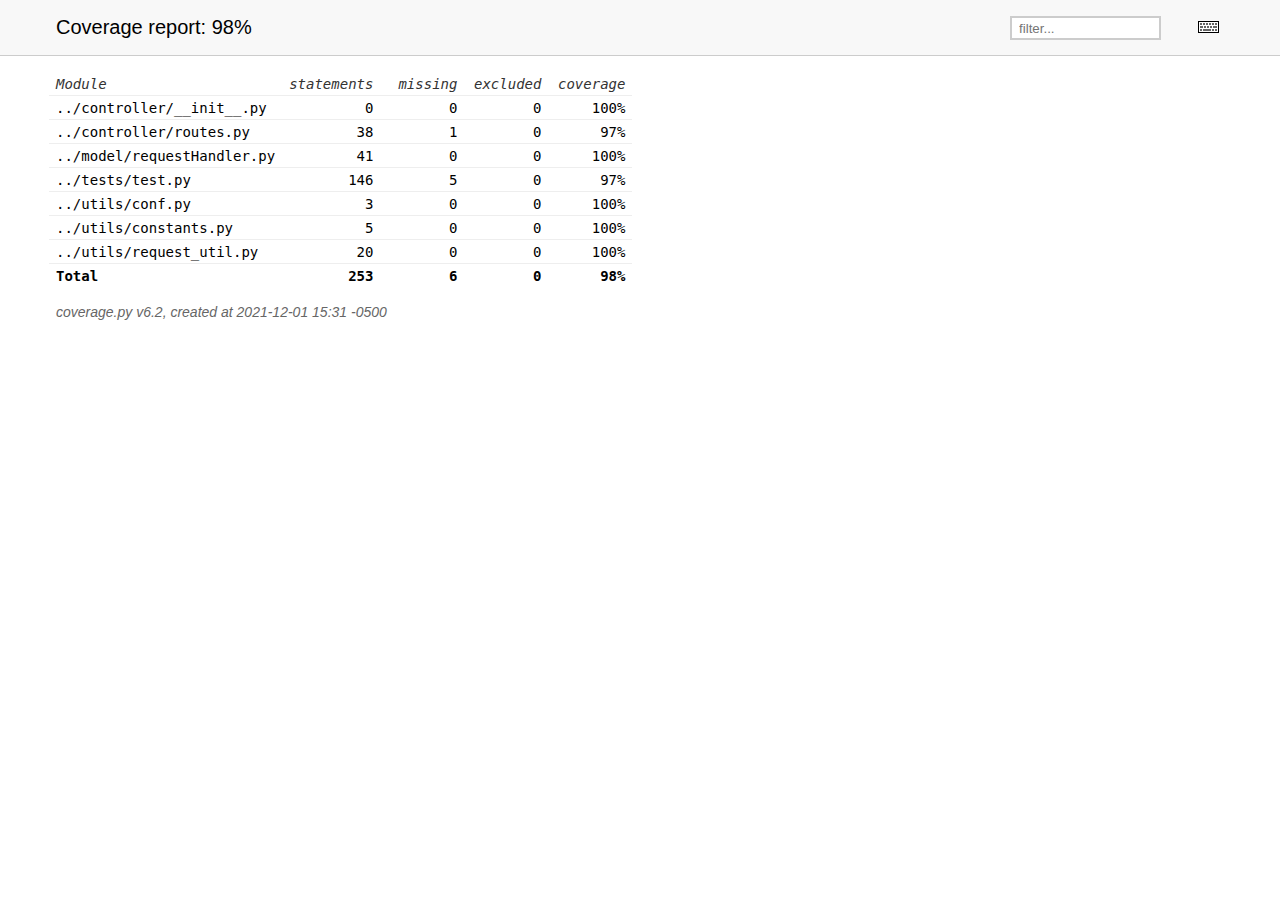
<file: tests/htmlcov/index.html>
<!DOCTYPE html>
<html>
<head>
    <meta http-equiv="Content-Type" content="text/html; charset=utf-8">
    <title>Coverage report</title>
    <link rel="icon" sizes="32x32" href="favicon_32.png">
    <link rel="stylesheet" href="style.css" type="text/css">
    <script type="text/javascript" src="coverage_html.js" defer></script>
</head>
<body class="indexfile">
<header>
    <div class="content">
        <h1>Coverage report:
            <span class="pc_cov">98%</span>
        </h1>
        <div id="help_panel_wrapper">
            <input id="help_panel_state" type="checkbox">
            <label for="help_panel_state">
                <img id="keyboard_icon" src="keybd_closed.png" alt="Show/hide keyboard shortcuts" />
            </label>
            <div id="help_panel">
                <p class="legend">Shortcuts on this page</p>
                <div>
                    <p class="keyhelp">
                        <kbd>n</kbd>
                        <kbd>s</kbd>
                        <kbd>m</kbd>
                        <kbd>x</kbd>
                        <kbd>c</kbd> &nbsp; change column sorting
                    </p>
                </div>
            </div>
        </div>
        <form id="filter_container">
            <input id="filter" type="text" value="" placeholder="filter..." />
        </form>
    </div>
</header>
<main id="index">
    <table class="index" data-sortable>
        <thead>
            <tr class="tablehead" title="Click to sort">
                <th class="name left" aria-sort="none" data-shortcut="n">Module</th>
                <th aria-sort="none" data-default-sort-order="descending" data-shortcut="s">statements</th>
                <th aria-sort="none" data-default-sort-order="descending" data-shortcut="m">missing</th>
                <th aria-sort="none" data-default-sort-order="descending" data-shortcut="x">excluded</th>
                <th class="right" aria-sort="none" data-shortcut="c">coverage</th>
            </tr>
        </thead>
        <tbody>
            <tr class="file">
                <td class="name left"><a href="d_6f725ca6f092e35d___init___py.html">../controller/__init__.py</a></td>
                <td>0</td>
                <td>0</td>
                <td>0</td>
                <td class="right" data-ratio="0 0">100%</td>
            </tr>
            <tr class="file">
                <td class="name left"><a href="d_6f725ca6f092e35d_routes_py.html">../controller/routes.py</a></td>
                <td>38</td>
                <td>1</td>
                <td>0</td>
                <td class="right" data-ratio="37 38">97%</td>
            </tr>
            <tr class="file">
                <td class="name left"><a href="d_6bad71256009eb38_requestHandler_py.html">../model/requestHandler.py</a></td>
                <td>41</td>
                <td>0</td>
                <td>0</td>
                <td class="right" data-ratio="41 41">100%</td>
            </tr>
            <tr class="file">
                <td class="name left"><a href="d_bff265a11bf41ff2_test_py.html">../tests/test.py</a></td>
                <td>146</td>
                <td>5</td>
                <td>0</td>
                <td class="right" data-ratio="141 146">97%</td>
            </tr>
            <tr class="file">
                <td class="name left"><a href="d_e3de72d45c1d17f4_conf_py.html">../utils/conf.py</a></td>
                <td>3</td>
                <td>0</td>
                <td>0</td>
                <td class="right" data-ratio="3 3">100%</td>
            </tr>
            <tr class="file">
                <td class="name left"><a href="d_e3de72d45c1d17f4_constants_py.html">../utils/constants.py</a></td>
                <td>5</td>
                <td>0</td>
                <td>0</td>
                <td class="right" data-ratio="5 5">100%</td>
            </tr>
            <tr class="file">
                <td class="name left"><a href="d_e3de72d45c1d17f4_request_util_py.html">../utils/request_util.py</a></td>
                <td>20</td>
                <td>0</td>
                <td>0</td>
                <td class="right" data-ratio="20 20">100%</td>
            </tr>
        </tbody>
        <tfoot>
            <tr class="total">
                <td class="name left">Total</td>
                <td>253</td>
                <td>6</td>
                <td>0</td>
                <td class="right" data-ratio="247 253">98%</td>
            </tr>
        </tfoot>
    </table>
    <p id="no_rows">
        No items found using the specified filter.
    </p>
</main>
<footer>
    <div class="content">
        <p>
            <a class="nav" href="https://coverage.readthedocs.io">coverage.py v6.2</a>,
            created at 2021-12-01 15:31 -0500
        </p>
    </div>
</footer>
</body>
</html>
</file>
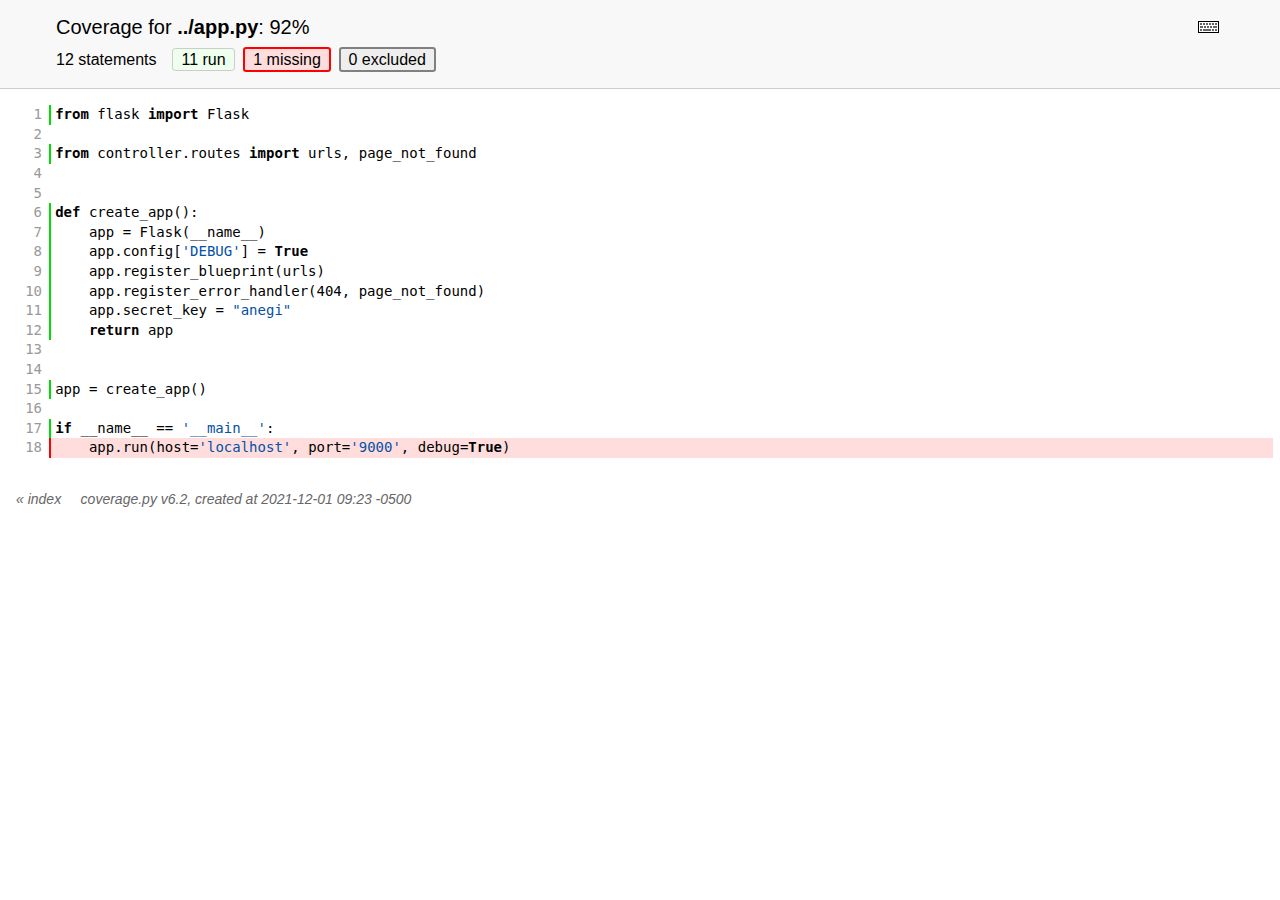
<file: tests/htmlcov/d_3a15194d5635fbab_app_py.html>
<!DOCTYPE html>
<html>
<head>
    <meta http-equiv="Content-Type" content="text/html; charset=utf-8">
    <meta http-equiv="X-UA-Compatible" content="IE=emulateIE7" />
    <title>Coverage for ../app.py: 92%</title>
    <link rel="icon" sizes="32x32" href="favicon_32.png">
    <link rel="stylesheet" href="style.css" type="text/css">
    <script type="text/javascript" src="coverage_html.js" defer></script>
</head>
<body class="pyfile">
<header>
    <div class="content">
        <h1>
            <span class="text">Coverage for </span><b>../app.py</b>:
            <span class="pc_cov">92%</span>
        </h1>
        <div id="help_panel_wrapper">
            <input id="help_panel_state" type="checkbox">
            <label for="help_panel_state">
                <img id="keyboard_icon" src="keybd_closed.png" alt="Show/hide keyboard shortcuts" />
            </label>
            <div id="help_panel">
                <p class="legend">Shortcuts on this page</p>
                <div>
                    <p class="keyhelp">
                        <kbd>r</kbd>
                        <kbd>m</kbd>
                        <kbd>x</kbd>
                        &nbsp; toggle line displays
                    </p>
                    <p class="keyhelp">
                        <kbd>j</kbd>
                        <kbd>k</kbd> &nbsp; next/prev highlighted chunk
                    </p>
                    <p class="keyhelp">
                        <kbd>0</kbd> &nbsp; (zero) top of page
                    </p>
                    <p class="keyhelp">
                        <kbd>1</kbd> &nbsp; (one) first highlighted chunk
                    </p>
                </div>
            </div>
        </div>
        <h2>
            <span class="text">12 statements &nbsp;</span>
            <button type="button" class="run button_toggle_run" value="run" data-shortcut="r" title="Toggle lines run">11<span class="text"> run</span></button>
            <button type="button" class="mis show_mis button_toggle_mis" value="mis" data-shortcut="m" title="Toggle lines missing">1<span class="text"> missing</span></button>
            <button type="button" class="exc show_exc button_toggle_exc" value="exc" data-shortcut="x" title="Toggle lines excluded">0<span class="text"> excluded</span></button>
        </h2>
        <div style="display: none;">
            <button type="button" class="button_next_chunk" data-shortcut="j">Next highlighted chunk</button>
            <button type="button" class="button_prev_chunk" data-shortcut="k">Previous highlighted chunk</button>
            <button type="button" class="button_top_of_page" data-shortcut="0">Goto top of page</button>
            <button type="button" class="button_first_chunk" data-shortcut="1">Goto first highlighted chunk</button>
        </div>
    </div>
</header>
<main id="source">
    <p class="run"><span class="n"><a id="t1" href="#t1">1</a></span><span class="t"><span class="key">from</span> <span class="nam">flask</span> <span class="key">import</span> <span class="nam">Flask</span>&nbsp;</span><span class="r"></span></p>
    <p class="pln"><span class="n"><a id="t2" href="#t2">2</a></span><span class="t">&nbsp;</span><span class="r"></span></p>
    <p class="run"><span class="n"><a id="t3" href="#t3">3</a></span><span class="t"><span class="key">from</span> <span class="nam">controller</span><span class="op">.</span><span class="nam">routes</span> <span class="key">import</span> <span class="nam">urls</span><span class="op">,</span> <span class="nam">page_not_found</span>&nbsp;</span><span class="r"></span></p>
    <p class="pln"><span class="n"><a id="t4" href="#t4">4</a></span><span class="t">&nbsp;</span><span class="r"></span></p>
    <p class="pln"><span class="n"><a id="t5" href="#t5">5</a></span><span class="t">&nbsp;</span><span class="r"></span></p>
    <p class="run"><span class="n"><a id="t6" href="#t6">6</a></span><span class="t"><span class="key">def</span> <span class="nam">create_app</span><span class="op">(</span><span class="op">)</span><span class="op">:</span>&nbsp;</span><span class="r"></span></p>
    <p class="run"><span class="n"><a id="t7" href="#t7">7</a></span><span class="t">    <span class="nam">app</span> <span class="op">=</span> <span class="nam">Flask</span><span class="op">(</span><span class="nam">__name__</span><span class="op">)</span>&nbsp;</span><span class="r"></span></p>
    <p class="run"><span class="n"><a id="t8" href="#t8">8</a></span><span class="t">    <span class="nam">app</span><span class="op">.</span><span class="nam">config</span><span class="op">[</span><span class="str">'DEBUG'</span><span class="op">]</span> <span class="op">=</span> <span class="key">True</span>&nbsp;</span><span class="r"></span></p>
    <p class="run"><span class="n"><a id="t9" href="#t9">9</a></span><span class="t">    <span class="nam">app</span><span class="op">.</span><span class="nam">register_blueprint</span><span class="op">(</span><span class="nam">urls</span><span class="op">)</span>&nbsp;</span><span class="r"></span></p>
    <p class="run"><span class="n"><a id="t10" href="#t10">10</a></span><span class="t">    <span class="nam">app</span><span class="op">.</span><span class="nam">register_error_handler</span><span class="op">(</span><span class="num">404</span><span class="op">,</span> <span class="nam">page_not_found</span><span class="op">)</span>&nbsp;</span><span class="r"></span></p>
    <p class="run"><span class="n"><a id="t11" href="#t11">11</a></span><span class="t">    <span class="nam">app</span><span class="op">.</span><span class="nam">secret_key</span> <span class="op">=</span> <span class="str">"anegi"</span>&nbsp;</span><span class="r"></span></p>
    <p class="run"><span class="n"><a id="t12" href="#t12">12</a></span><span class="t">    <span class="key">return</span> <span class="nam">app</span>&nbsp;</span><span class="r"></span></p>
    <p class="pln"><span class="n"><a id="t13" href="#t13">13</a></span><span class="t">&nbsp;</span><span class="r"></span></p>
    <p class="pln"><span class="n"><a id="t14" href="#t14">14</a></span><span class="t">&nbsp;</span><span class="r"></span></p>
    <p class="run"><span class="n"><a id="t15" href="#t15">15</a></span><span class="t"><span class="nam">app</span> <span class="op">=</span> <span class="nam">create_app</span><span class="op">(</span><span class="op">)</span>&nbsp;</span><span class="r"></span></p>
    <p class="pln"><span class="n"><a id="t16" href="#t16">16</a></span><span class="t">&nbsp;</span><span class="r"></span></p>
    <p class="run"><span class="n"><a id="t17" href="#t17">17</a></span><span class="t"><span class="key">if</span> <span class="nam">__name__</span> <span class="op">==</span> <span class="str">'__main__'</span><span class="op">:</span>&nbsp;</span><span class="r"></span></p>
    <p class="mis show_mis"><span class="n"><a id="t18" href="#t18">18</a></span><span class="t">    <span class="nam">app</span><span class="op">.</span><span class="nam">run</span><span class="op">(</span><span class="nam">host</span><span class="op">=</span><span class="str">'localhost'</span><span class="op">,</span> <span class="nam">port</span><span class="op">=</span><span class="str">'9000'</span><span class="op">,</span> <span class="nam">debug</span><span class="op">=</span><span class="key">True</span><span class="op">)</span>&nbsp;</span><span class="r"></span></p>
</main>
<footer>
    <div class="content">
        <p>
            <a class="nav" href="index.html">&#xab; index</a> &nbsp; &nbsp; <a class="nav" href="https://coverage.readthedocs.io">coverage.py v6.2</a>,
            created at 2021-12-01 09:23 -0500
        </p>
    </div>
</footer>
</body>
</html>
</file>
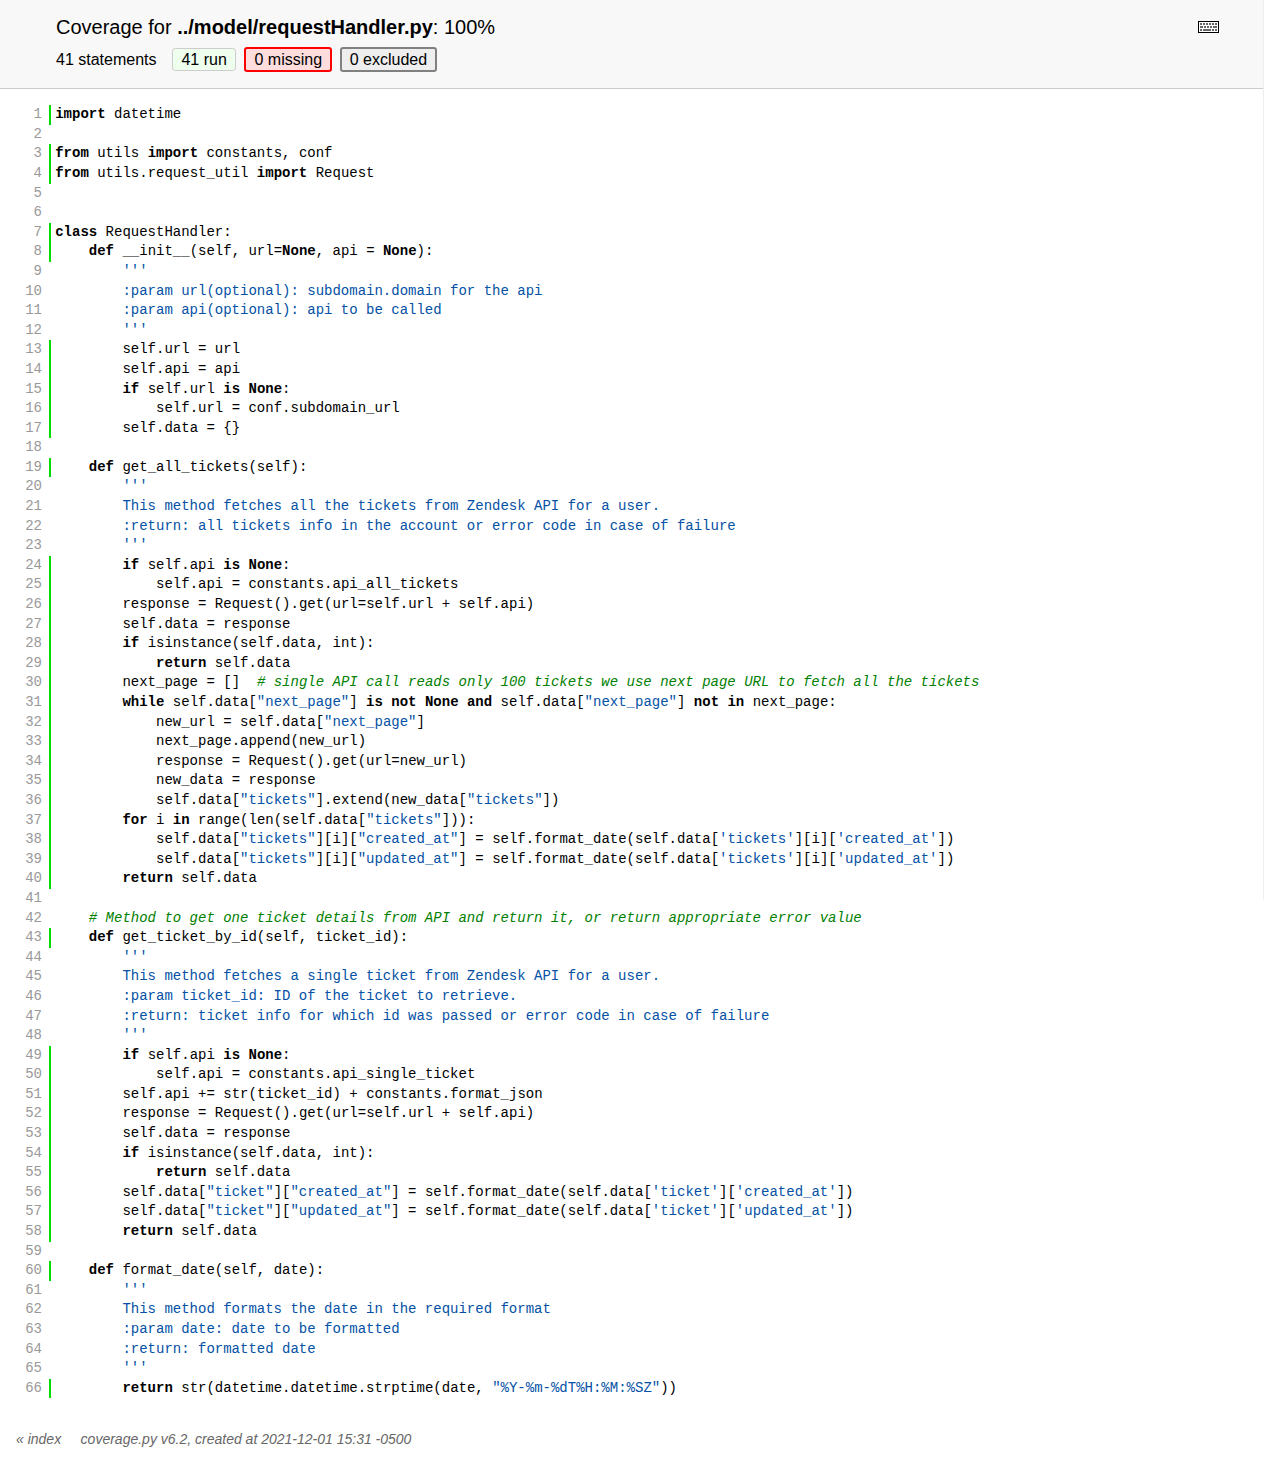
<file: tests/htmlcov/d_6bad71256009eb38_requestHandler_py.html>
<!DOCTYPE html>
<html>
<head>
    <meta http-equiv="Content-Type" content="text/html; charset=utf-8">
    <meta http-equiv="X-UA-Compatible" content="IE=emulateIE7" />
    <title>Coverage for ../model/requestHandler.py: 100%</title>
    <link rel="icon" sizes="32x32" href="favicon_32.png">
    <link rel="stylesheet" href="style.css" type="text/css">
    <script type="text/javascript" src="coverage_html.js" defer></script>
</head>
<body class="pyfile">
<header>
    <div class="content">
        <h1>
            <span class="text">Coverage for </span><b>../model/requestHandler.py</b>:
            <span class="pc_cov">100%</span>
        </h1>
        <div id="help_panel_wrapper">
            <input id="help_panel_state" type="checkbox">
            <label for="help_panel_state">
                <img id="keyboard_icon" src="keybd_closed.png" alt="Show/hide keyboard shortcuts" />
            </label>
            <div id="help_panel">
                <p class="legend">Shortcuts on this page</p>
                <div>
                    <p class="keyhelp">
                        <kbd>r</kbd>
                        <kbd>m</kbd>
                        <kbd>x</kbd>
                        &nbsp; toggle line displays
                    </p>
                    <p class="keyhelp">
                        <kbd>j</kbd>
                        <kbd>k</kbd> &nbsp; next/prev highlighted chunk
                    </p>
                    <p class="keyhelp">
                        <kbd>0</kbd> &nbsp; (zero) top of page
                    </p>
                    <p class="keyhelp">
                        <kbd>1</kbd> &nbsp; (one) first highlighted chunk
                    </p>
                </div>
            </div>
        </div>
        <h2>
            <span class="text">41 statements &nbsp;</span>
            <button type="button" class="run button_toggle_run" value="run" data-shortcut="r" title="Toggle lines run">41<span class="text"> run</span></button>
            <button type="button" class="mis show_mis button_toggle_mis" value="mis" data-shortcut="m" title="Toggle lines missing">0<span class="text"> missing</span></button>
            <button type="button" class="exc show_exc button_toggle_exc" value="exc" data-shortcut="x" title="Toggle lines excluded">0<span class="text"> excluded</span></button>
        </h2>
        <div style="display: none;">
            <button type="button" class="button_next_chunk" data-shortcut="j">Next highlighted chunk</button>
            <button type="button" class="button_prev_chunk" data-shortcut="k">Previous highlighted chunk</button>
            <button type="button" class="button_top_of_page" data-shortcut="0">Goto top of page</button>
            <button type="button" class="button_first_chunk" data-shortcut="1">Goto first highlighted chunk</button>
        </div>
    </div>
</header>
<main id="source">
    <p class="run"><span class="n"><a id="t1" href="#t1">1</a></span><span class="t"><span class="key">import</span> <span class="nam">datetime</span>&nbsp;</span><span class="r"></span></p>
    <p class="pln"><span class="n"><a id="t2" href="#t2">2</a></span><span class="t">&nbsp;</span><span class="r"></span></p>
    <p class="run"><span class="n"><a id="t3" href="#t3">3</a></span><span class="t"><span class="key">from</span> <span class="nam">utils</span> <span class="key">import</span> <span class="nam">constants</span><span class="op">,</span> <span class="nam">conf</span>&nbsp;</span><span class="r"></span></p>
    <p class="run"><span class="n"><a id="t4" href="#t4">4</a></span><span class="t"><span class="key">from</span> <span class="nam">utils</span><span class="op">.</span><span class="nam">request_util</span> <span class="key">import</span> <span class="nam">Request</span>&nbsp;</span><span class="r"></span></p>
    <p class="pln"><span class="n"><a id="t5" href="#t5">5</a></span><span class="t">&nbsp;</span><span class="r"></span></p>
    <p class="pln"><span class="n"><a id="t6" href="#t6">6</a></span><span class="t">&nbsp;</span><span class="r"></span></p>
    <p class="run"><span class="n"><a id="t7" href="#t7">7</a></span><span class="t"><span class="key">class</span> <span class="nam">RequestHandler</span><span class="op">:</span>&nbsp;</span><span class="r"></span></p>
    <p class="run"><span class="n"><a id="t8" href="#t8">8</a></span><span class="t">    <span class="key">def</span> <span class="nam">__init__</span><span class="op">(</span><span class="nam">self</span><span class="op">,</span> <span class="nam">url</span><span class="op">=</span><span class="key">None</span><span class="op">,</span> <span class="nam">api</span> <span class="op">=</span> <span class="key">None</span><span class="op">)</span><span class="op">:</span>&nbsp;</span><span class="r"></span></p>
    <p class="pln"><span class="n"><a id="t9" href="#t9">9</a></span><span class="t">        <span class="str">'''</span>&nbsp;</span><span class="r"></span></p>
    <p class="pln"><span class="n"><a id="t10" href="#t10">10</a></span><span class="t"><span class="str">        :param url(optional): subdomain.domain for the api</span>&nbsp;</span><span class="r"></span></p>
    <p class="pln"><span class="n"><a id="t11" href="#t11">11</a></span><span class="t"><span class="str">        :param api(optional): api to be called</span>&nbsp;</span><span class="r"></span></p>
    <p class="pln"><span class="n"><a id="t12" href="#t12">12</a></span><span class="t"><span class="str">        '''</span>&nbsp;</span><span class="r"></span></p>
    <p class="run"><span class="n"><a id="t13" href="#t13">13</a></span><span class="t">        <span class="nam">self</span><span class="op">.</span><span class="nam">url</span> <span class="op">=</span> <span class="nam">url</span>&nbsp;</span><span class="r"></span></p>
    <p class="run"><span class="n"><a id="t14" href="#t14">14</a></span><span class="t">        <span class="nam">self</span><span class="op">.</span><span class="nam">api</span> <span class="op">=</span> <span class="nam">api</span>&nbsp;</span><span class="r"></span></p>
    <p class="run"><span class="n"><a id="t15" href="#t15">15</a></span><span class="t">        <span class="key">if</span> <span class="nam">self</span><span class="op">.</span><span class="nam">url</span> <span class="key">is</span> <span class="key">None</span><span class="op">:</span>&nbsp;</span><span class="r"></span></p>
    <p class="run"><span class="n"><a id="t16" href="#t16">16</a></span><span class="t">            <span class="nam">self</span><span class="op">.</span><span class="nam">url</span> <span class="op">=</span> <span class="nam">conf</span><span class="op">.</span><span class="nam">subdomain_url</span>&nbsp;</span><span class="r"></span></p>
    <p class="run"><span class="n"><a id="t17" href="#t17">17</a></span><span class="t">        <span class="nam">self</span><span class="op">.</span><span class="nam">data</span> <span class="op">=</span> <span class="op">{</span><span class="op">}</span>&nbsp;</span><span class="r"></span></p>
    <p class="pln"><span class="n"><a id="t18" href="#t18">18</a></span><span class="t">&nbsp;</span><span class="r"></span></p>
    <p class="run"><span class="n"><a id="t19" href="#t19">19</a></span><span class="t">    <span class="key">def</span> <span class="nam">get_all_tickets</span><span class="op">(</span><span class="nam">self</span><span class="op">)</span><span class="op">:</span>&nbsp;</span><span class="r"></span></p>
    <p class="pln"><span class="n"><a id="t20" href="#t20">20</a></span><span class="t">        <span class="str">'''</span>&nbsp;</span><span class="r"></span></p>
    <p class="pln"><span class="n"><a id="t21" href="#t21">21</a></span><span class="t"><span class="str">        This method fetches all the tickets from Zendesk API for a user.</span>&nbsp;</span><span class="r"></span></p>
    <p class="pln"><span class="n"><a id="t22" href="#t22">22</a></span><span class="t"><span class="str">        :return: all tickets info in the account or error code in case of failure</span>&nbsp;</span><span class="r"></span></p>
    <p class="pln"><span class="n"><a id="t23" href="#t23">23</a></span><span class="t"><span class="str">        '''</span>&nbsp;</span><span class="r"></span></p>
    <p class="run"><span class="n"><a id="t24" href="#t24">24</a></span><span class="t">        <span class="key">if</span> <span class="nam">self</span><span class="op">.</span><span class="nam">api</span> <span class="key">is</span> <span class="key">None</span><span class="op">:</span>&nbsp;</span><span class="r"></span></p>
    <p class="run"><span class="n"><a id="t25" href="#t25">25</a></span><span class="t">            <span class="nam">self</span><span class="op">.</span><span class="nam">api</span> <span class="op">=</span> <span class="nam">constants</span><span class="op">.</span><span class="nam">api_all_tickets</span>&nbsp;</span><span class="r"></span></p>
    <p class="run"><span class="n"><a id="t26" href="#t26">26</a></span><span class="t">        <span class="nam">response</span> <span class="op">=</span> <span class="nam">Request</span><span class="op">(</span><span class="op">)</span><span class="op">.</span><span class="nam">get</span><span class="op">(</span><span class="nam">url</span><span class="op">=</span><span class="nam">self</span><span class="op">.</span><span class="nam">url</span> <span class="op">+</span> <span class="nam">self</span><span class="op">.</span><span class="nam">api</span><span class="op">)</span>&nbsp;</span><span class="r"></span></p>
    <p class="run"><span class="n"><a id="t27" href="#t27">27</a></span><span class="t">        <span class="nam">self</span><span class="op">.</span><span class="nam">data</span> <span class="op">=</span> <span class="nam">response</span>&nbsp;</span><span class="r"></span></p>
    <p class="run"><span class="n"><a id="t28" href="#t28">28</a></span><span class="t">        <span class="key">if</span> <span class="nam">isinstance</span><span class="op">(</span><span class="nam">self</span><span class="op">.</span><span class="nam">data</span><span class="op">,</span> <span class="nam">int</span><span class="op">)</span><span class="op">:</span>&nbsp;</span><span class="r"></span></p>
    <p class="run"><span class="n"><a id="t29" href="#t29">29</a></span><span class="t">            <span class="key">return</span> <span class="nam">self</span><span class="op">.</span><span class="nam">data</span>&nbsp;</span><span class="r"></span></p>
    <p class="run"><span class="n"><a id="t30" href="#t30">30</a></span><span class="t">        <span class="nam">next_page</span> <span class="op">=</span> <span class="op">[</span><span class="op">]</span>  <span class="com"># single API call reads only 100 tickets we use next page URL to fetch all the tickets</span>&nbsp;</span><span class="r"></span></p>
    <p class="run"><span class="n"><a id="t31" href="#t31">31</a></span><span class="t">        <span class="key">while</span> <span class="nam">self</span><span class="op">.</span><span class="nam">data</span><span class="op">[</span><span class="str">"next_page"</span><span class="op">]</span> <span class="key">is</span> <span class="key">not</span> <span class="key">None</span> <span class="key">and</span> <span class="nam">self</span><span class="op">.</span><span class="nam">data</span><span class="op">[</span><span class="str">"next_page"</span><span class="op">]</span> <span class="key">not</span> <span class="key">in</span> <span class="nam">next_page</span><span class="op">:</span>&nbsp;</span><span class="r"></span></p>
    <p class="run"><span class="n"><a id="t32" href="#t32">32</a></span><span class="t">            <span class="nam">new_url</span> <span class="op">=</span> <span class="nam">self</span><span class="op">.</span><span class="nam">data</span><span class="op">[</span><span class="str">"next_page"</span><span class="op">]</span>&nbsp;</span><span class="r"></span></p>
    <p class="run"><span class="n"><a id="t33" href="#t33">33</a></span><span class="t">            <span class="nam">next_page</span><span class="op">.</span><span class="nam">append</span><span class="op">(</span><span class="nam">new_url</span><span class="op">)</span>&nbsp;</span><span class="r"></span></p>
    <p class="run"><span class="n"><a id="t34" href="#t34">34</a></span><span class="t">            <span class="nam">response</span> <span class="op">=</span> <span class="nam">Request</span><span class="op">(</span><span class="op">)</span><span class="op">.</span><span class="nam">get</span><span class="op">(</span><span class="nam">url</span><span class="op">=</span><span class="nam">new_url</span><span class="op">)</span>&nbsp;</span><span class="r"></span></p>
    <p class="run"><span class="n"><a id="t35" href="#t35">35</a></span><span class="t">            <span class="nam">new_data</span> <span class="op">=</span> <span class="nam">response</span>&nbsp;</span><span class="r"></span></p>
    <p class="run"><span class="n"><a id="t36" href="#t36">36</a></span><span class="t">            <span class="nam">self</span><span class="op">.</span><span class="nam">data</span><span class="op">[</span><span class="str">"tickets"</span><span class="op">]</span><span class="op">.</span><span class="nam">extend</span><span class="op">(</span><span class="nam">new_data</span><span class="op">[</span><span class="str">"tickets"</span><span class="op">]</span><span class="op">)</span>&nbsp;</span><span class="r"></span></p>
    <p class="run"><span class="n"><a id="t37" href="#t37">37</a></span><span class="t">        <span class="key">for</span> <span class="nam">i</span> <span class="key">in</span> <span class="nam">range</span><span class="op">(</span><span class="nam">len</span><span class="op">(</span><span class="nam">self</span><span class="op">.</span><span class="nam">data</span><span class="op">[</span><span class="str">"tickets"</span><span class="op">]</span><span class="op">)</span><span class="op">)</span><span class="op">:</span>&nbsp;</span><span class="r"></span></p>
    <p class="run"><span class="n"><a id="t38" href="#t38">38</a></span><span class="t">            <span class="nam">self</span><span class="op">.</span><span class="nam">data</span><span class="op">[</span><span class="str">"tickets"</span><span class="op">]</span><span class="op">[</span><span class="nam">i</span><span class="op">]</span><span class="op">[</span><span class="str">"created_at"</span><span class="op">]</span> <span class="op">=</span> <span class="nam">self</span><span class="op">.</span><span class="nam">format_date</span><span class="op">(</span><span class="nam">self</span><span class="op">.</span><span class="nam">data</span><span class="op">[</span><span class="str">'tickets'</span><span class="op">]</span><span class="op">[</span><span class="nam">i</span><span class="op">]</span><span class="op">[</span><span class="str">'created_at'</span><span class="op">]</span><span class="op">)</span>&nbsp;</span><span class="r"></span></p>
    <p class="run"><span class="n"><a id="t39" href="#t39">39</a></span><span class="t">            <span class="nam">self</span><span class="op">.</span><span class="nam">data</span><span class="op">[</span><span class="str">"tickets"</span><span class="op">]</span><span class="op">[</span><span class="nam">i</span><span class="op">]</span><span class="op">[</span><span class="str">"updated_at"</span><span class="op">]</span> <span class="op">=</span> <span class="nam">self</span><span class="op">.</span><span class="nam">format_date</span><span class="op">(</span><span class="nam">self</span><span class="op">.</span><span class="nam">data</span><span class="op">[</span><span class="str">'tickets'</span><span class="op">]</span><span class="op">[</span><span class="nam">i</span><span class="op">]</span><span class="op">[</span><span class="str">'updated_at'</span><span class="op">]</span><span class="op">)</span>&nbsp;</span><span class="r"></span></p>
    <p class="run"><span class="n"><a id="t40" href="#t40">40</a></span><span class="t">        <span class="key">return</span> <span class="nam">self</span><span class="op">.</span><span class="nam">data</span>&nbsp;</span><span class="r"></span></p>
    <p class="pln"><span class="n"><a id="t41" href="#t41">41</a></span><span class="t">&nbsp;</span><span class="r"></span></p>
    <p class="pln"><span class="n"><a id="t42" href="#t42">42</a></span><span class="t">    <span class="com"># Method to get one ticket details from API and return it, or return appropriate error value</span>&nbsp;</span><span class="r"></span></p>
    <p class="run"><span class="n"><a id="t43" href="#t43">43</a></span><span class="t">    <span class="key">def</span> <span class="nam">get_ticket_by_id</span><span class="op">(</span><span class="nam">self</span><span class="op">,</span> <span class="nam">ticket_id</span><span class="op">)</span><span class="op">:</span>&nbsp;</span><span class="r"></span></p>
    <p class="pln"><span class="n"><a id="t44" href="#t44">44</a></span><span class="t">        <span class="str">'''</span>&nbsp;</span><span class="r"></span></p>
    <p class="pln"><span class="n"><a id="t45" href="#t45">45</a></span><span class="t"><span class="str">        This method fetches a single ticket from Zendesk API for a user.</span>&nbsp;</span><span class="r"></span></p>
    <p class="pln"><span class="n"><a id="t46" href="#t46">46</a></span><span class="t"><span class="str">        :param ticket_id: ID of the ticket to retrieve.</span>&nbsp;</span><span class="r"></span></p>
    <p class="pln"><span class="n"><a id="t47" href="#t47">47</a></span><span class="t"><span class="str">        :return: ticket info for which id was passed or error code in case of failure</span>&nbsp;</span><span class="r"></span></p>
    <p class="pln"><span class="n"><a id="t48" href="#t48">48</a></span><span class="t"><span class="str">        '''</span>&nbsp;</span><span class="r"></span></p>
    <p class="run"><span class="n"><a id="t49" href="#t49">49</a></span><span class="t">        <span class="key">if</span> <span class="nam">self</span><span class="op">.</span><span class="nam">api</span> <span class="key">is</span> <span class="key">None</span><span class="op">:</span>&nbsp;</span><span class="r"></span></p>
    <p class="run"><span class="n"><a id="t50" href="#t50">50</a></span><span class="t">            <span class="nam">self</span><span class="op">.</span><span class="nam">api</span> <span class="op">=</span> <span class="nam">constants</span><span class="op">.</span><span class="nam">api_single_ticket</span>&nbsp;</span><span class="r"></span></p>
    <p class="run"><span class="n"><a id="t51" href="#t51">51</a></span><span class="t">        <span class="nam">self</span><span class="op">.</span><span class="nam">api</span> <span class="op">+=</span> <span class="nam">str</span><span class="op">(</span><span class="nam">ticket_id</span><span class="op">)</span> <span class="op">+</span> <span class="nam">constants</span><span class="op">.</span><span class="nam">format_json</span>&nbsp;</span><span class="r"></span></p>
    <p class="run"><span class="n"><a id="t52" href="#t52">52</a></span><span class="t">        <span class="nam">response</span> <span class="op">=</span> <span class="nam">Request</span><span class="op">(</span><span class="op">)</span><span class="op">.</span><span class="nam">get</span><span class="op">(</span><span class="nam">url</span><span class="op">=</span><span class="nam">self</span><span class="op">.</span><span class="nam">url</span> <span class="op">+</span> <span class="nam">self</span><span class="op">.</span><span class="nam">api</span><span class="op">)</span>&nbsp;</span><span class="r"></span></p>
    <p class="run"><span class="n"><a id="t53" href="#t53">53</a></span><span class="t">        <span class="nam">self</span><span class="op">.</span><span class="nam">data</span> <span class="op">=</span> <span class="nam">response</span>&nbsp;</span><span class="r"></span></p>
    <p class="run"><span class="n"><a id="t54" href="#t54">54</a></span><span class="t">        <span class="key">if</span> <span class="nam">isinstance</span><span class="op">(</span><span class="nam">self</span><span class="op">.</span><span class="nam">data</span><span class="op">,</span> <span class="nam">int</span><span class="op">)</span><span class="op">:</span>&nbsp;</span><span class="r"></span></p>
    <p class="run"><span class="n"><a id="t55" href="#t55">55</a></span><span class="t">            <span class="key">return</span> <span class="nam">self</span><span class="op">.</span><span class="nam">data</span>&nbsp;</span><span class="r"></span></p>
    <p class="run"><span class="n"><a id="t56" href="#t56">56</a></span><span class="t">        <span class="nam">self</span><span class="op">.</span><span class="nam">data</span><span class="op">[</span><span class="str">"ticket"</span><span class="op">]</span><span class="op">[</span><span class="str">"created_at"</span><span class="op">]</span> <span class="op">=</span> <span class="nam">self</span><span class="op">.</span><span class="nam">format_date</span><span class="op">(</span><span class="nam">self</span><span class="op">.</span><span class="nam">data</span><span class="op">[</span><span class="str">'ticket'</span><span class="op">]</span><span class="op">[</span><span class="str">'created_at'</span><span class="op">]</span><span class="op">)</span>&nbsp;</span><span class="r"></span></p>
    <p class="run"><span class="n"><a id="t57" href="#t57">57</a></span><span class="t">        <span class="nam">self</span><span class="op">.</span><span class="nam">data</span><span class="op">[</span><span class="str">"ticket"</span><span class="op">]</span><span class="op">[</span><span class="str">"updated_at"</span><span class="op">]</span> <span class="op">=</span> <span class="nam">self</span><span class="op">.</span><span class="nam">format_date</span><span class="op">(</span><span class="nam">self</span><span class="op">.</span><span class="nam">data</span><span class="op">[</span><span class="str">'ticket'</span><span class="op">]</span><span class="op">[</span><span class="str">'updated_at'</span><span class="op">]</span><span class="op">)</span>&nbsp;</span><span class="r"></span></p>
    <p class="run"><span class="n"><a id="t58" href="#t58">58</a></span><span class="t">        <span class="key">return</span> <span class="nam">self</span><span class="op">.</span><span class="nam">data</span>&nbsp;</span><span class="r"></span></p>
    <p class="pln"><span class="n"><a id="t59" href="#t59">59</a></span><span class="t">&nbsp;</span><span class="r"></span></p>
    <p class="run"><span class="n"><a id="t60" href="#t60">60</a></span><span class="t">    <span class="key">def</span> <span class="nam">format_date</span><span class="op">(</span><span class="nam">self</span><span class="op">,</span> <span class="nam">date</span><span class="op">)</span><span class="op">:</span>&nbsp;</span><span class="r"></span></p>
    <p class="pln"><span class="n"><a id="t61" href="#t61">61</a></span><span class="t">        <span class="str">'''</span>&nbsp;</span><span class="r"></span></p>
    <p class="pln"><span class="n"><a id="t62" href="#t62">62</a></span><span class="t"><span class="str">        This method formats the date in the required format</span>&nbsp;</span><span class="r"></span></p>
    <p class="pln"><span class="n"><a id="t63" href="#t63">63</a></span><span class="t"><span class="str">        :param date: date to be formatted</span>&nbsp;</span><span class="r"></span></p>
    <p class="pln"><span class="n"><a id="t64" href="#t64">64</a></span><span class="t"><span class="str">        :return: formatted date</span>&nbsp;</span><span class="r"></span></p>
    <p class="pln"><span class="n"><a id="t65" href="#t65">65</a></span><span class="t"><span class="str">        '''</span>&nbsp;</span><span class="r"></span></p>
    <p class="run"><span class="n"><a id="t66" href="#t66">66</a></span><span class="t">        <span class="key">return</span> <span class="nam">str</span><span class="op">(</span><span class="nam">datetime</span><span class="op">.</span><span class="nam">datetime</span><span class="op">.</span><span class="nam">strptime</span><span class="op">(</span><span class="nam">date</span><span class="op">,</span> <span class="str">"%Y-%m-%dT%H:%M:%SZ"</span><span class="op">)</span><span class="op">)</span>&nbsp;</span><span class="r"></span></p>
</main>
<footer>
    <div class="content">
        <p>
            <a class="nav" href="index.html">&#xab; index</a> &nbsp; &nbsp; <a class="nav" href="https://coverage.readthedocs.io">coverage.py v6.2</a>,
            created at 2021-12-01 15:31 -0500
        </p>
    </div>
</footer>
</body>
</html>
</file>
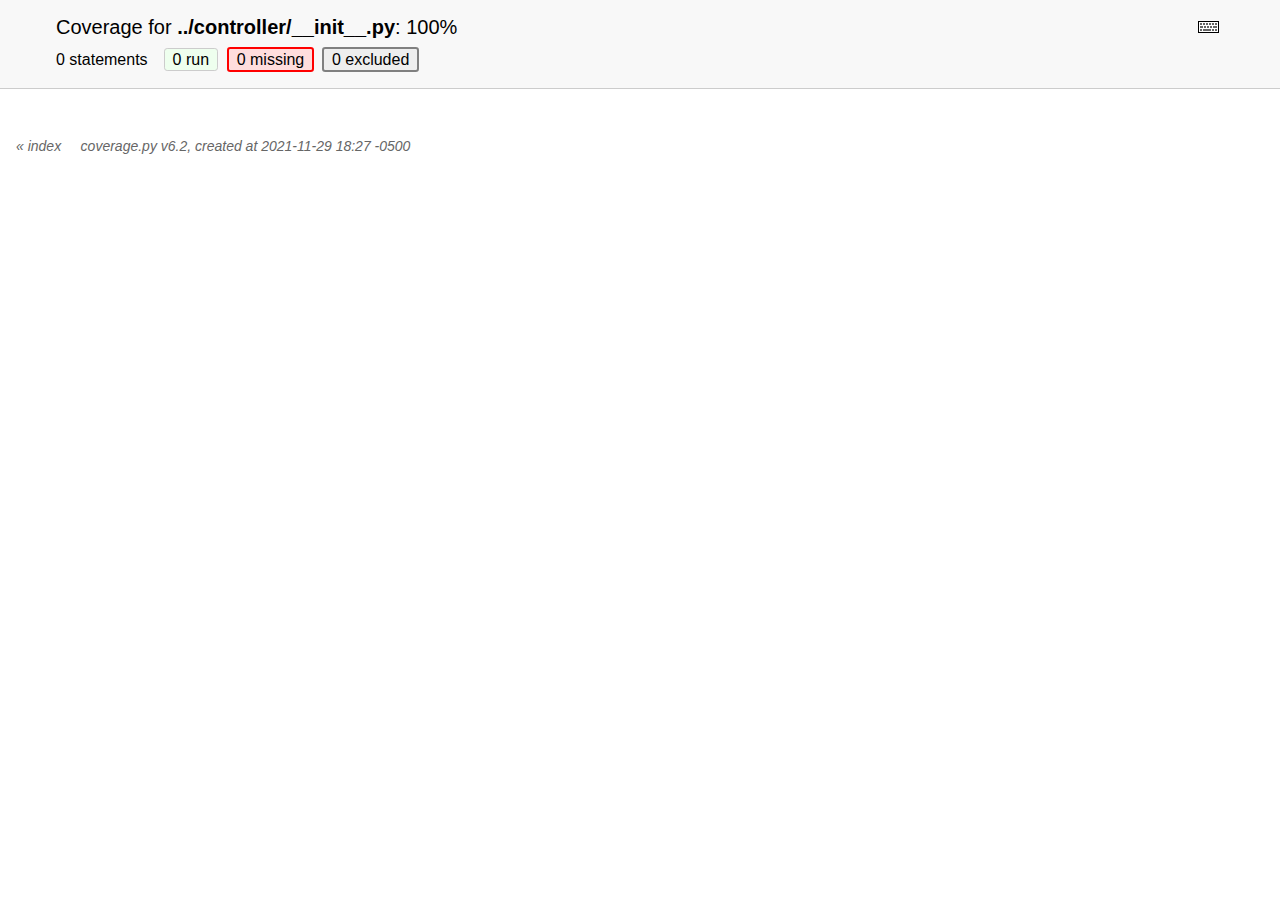
<file: tests/htmlcov/d_6f725ca6f092e35d___init___py.html>
<!DOCTYPE html>
<html>
<head>
    <meta http-equiv="Content-Type" content="text/html; charset=utf-8">
    <meta http-equiv="X-UA-Compatible" content="IE=emulateIE7" />
    <title>Coverage for ../controller/__init__.py: 100%</title>
    <link rel="icon" sizes="32x32" href="favicon_32.png">
    <link rel="stylesheet" href="style.css" type="text/css">
    <script type="text/javascript" src="coverage_html.js" defer></script>
</head>
<body class="pyfile">
<header>
    <div class="content">
        <h1>
            <span class="text">Coverage for </span><b>../controller/__init__.py</b>:
            <span class="pc_cov">100%</span>
        </h1>
        <div id="help_panel_wrapper">
            <input id="help_panel_state" type="checkbox">
            <label for="help_panel_state">
                <img id="keyboard_icon" src="keybd_closed.png" alt="Show/hide keyboard shortcuts" />
            </label>
            <div id="help_panel">
                <p class="legend">Shortcuts on this page</p>
                <div>
                    <p class="keyhelp">
                        <kbd>r</kbd>
                        <kbd>m</kbd>
                        <kbd>x</kbd>
                        &nbsp; toggle line displays
                    </p>
                    <p class="keyhelp">
                        <kbd>j</kbd>
                        <kbd>k</kbd> &nbsp; next/prev highlighted chunk
                    </p>
                    <p class="keyhelp">
                        <kbd>0</kbd> &nbsp; (zero) top of page
                    </p>
                    <p class="keyhelp">
                        <kbd>1</kbd> &nbsp; (one) first highlighted chunk
                    </p>
                </div>
            </div>
        </div>
        <h2>
            <span class="text">0 statements &nbsp;</span>
            <button type="button" class="run button_toggle_run" value="run" data-shortcut="r" title="Toggle lines run">0<span class="text"> run</span></button>
            <button type="button" class="mis show_mis button_toggle_mis" value="mis" data-shortcut="m" title="Toggle lines missing">0<span class="text"> missing</span></button>
            <button type="button" class="exc show_exc button_toggle_exc" value="exc" data-shortcut="x" title="Toggle lines excluded">0<span class="text"> excluded</span></button>
        </h2>
        <div style="display: none;">
            <button type="button" class="button_next_chunk" data-shortcut="j">Next highlighted chunk</button>
            <button type="button" class="button_prev_chunk" data-shortcut="k">Previous highlighted chunk</button>
            <button type="button" class="button_top_of_page" data-shortcut="0">Goto top of page</button>
            <button type="button" class="button_first_chunk" data-shortcut="1">Goto first highlighted chunk</button>
        </div>
    </div>
</header>
<main id="source">
</main>
<footer>
    <div class="content">
        <p>
            <a class="nav" href="index.html">&#xab; index</a> &nbsp; &nbsp; <a class="nav" href="https://coverage.readthedocs.io">coverage.py v6.2</a>,
            created at 2021-11-29 18:27 -0500
        </p>
    </div>
</footer>
</body>
</html>
</file>
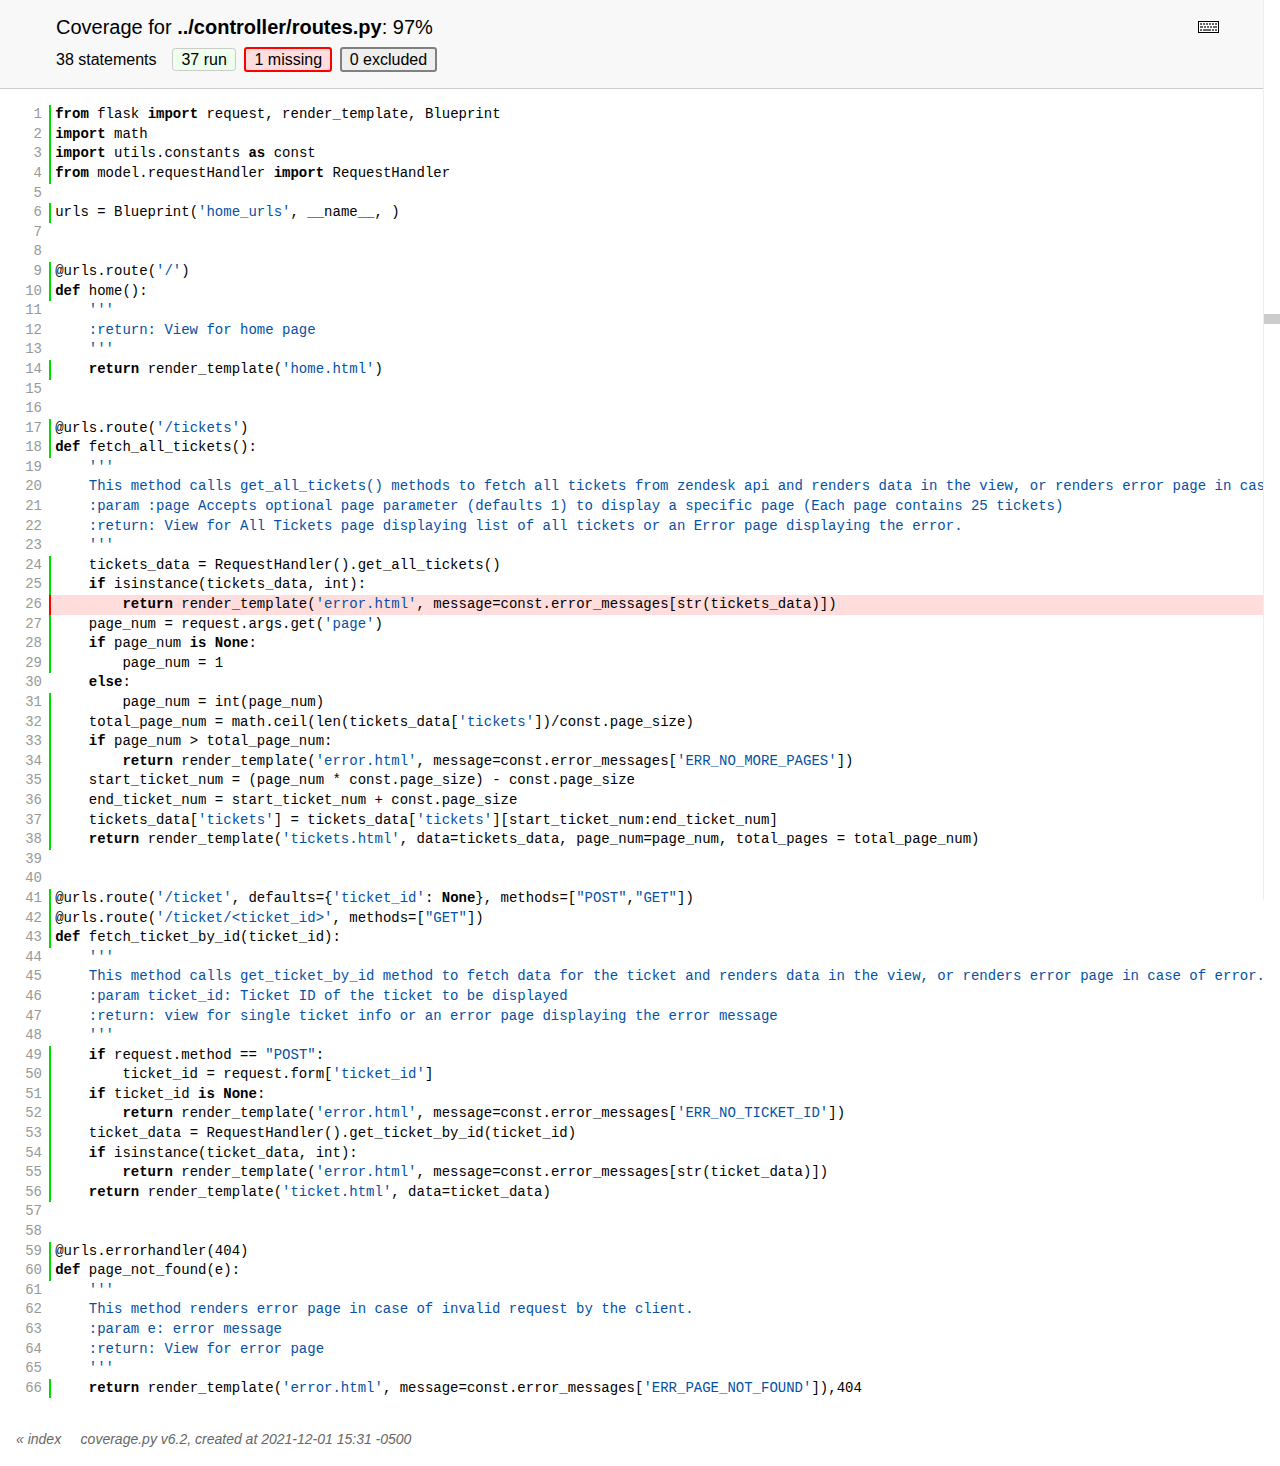
<file: tests/htmlcov/d_6f725ca6f092e35d_routes_py.html>
<!DOCTYPE html>
<html>
<head>
    <meta http-equiv="Content-Type" content="text/html; charset=utf-8">
    <meta http-equiv="X-UA-Compatible" content="IE=emulateIE7" />
    <title>Coverage for ../controller/routes.py: 97%</title>
    <link rel="icon" sizes="32x32" href="favicon_32.png">
    <link rel="stylesheet" href="style.css" type="text/css">
    <script type="text/javascript" src="coverage_html.js" defer></script>
</head>
<body class="pyfile">
<header>
    <div class="content">
        <h1>
            <span class="text">Coverage for </span><b>../controller/routes.py</b>:
            <span class="pc_cov">97%</span>
        </h1>
        <div id="help_panel_wrapper">
            <input id="help_panel_state" type="checkbox">
            <label for="help_panel_state">
                <img id="keyboard_icon" src="keybd_closed.png" alt="Show/hide keyboard shortcuts" />
            </label>
            <div id="help_panel">
                <p class="legend">Shortcuts on this page</p>
                <div>
                    <p class="keyhelp">
                        <kbd>r</kbd>
                        <kbd>m</kbd>
                        <kbd>x</kbd>
                        &nbsp; toggle line displays
                    </p>
                    <p class="keyhelp">
                        <kbd>j</kbd>
                        <kbd>k</kbd> &nbsp; next/prev highlighted chunk
                    </p>
                    <p class="keyhelp">
                        <kbd>0</kbd> &nbsp; (zero) top of page
                    </p>
                    <p class="keyhelp">
                        <kbd>1</kbd> &nbsp; (one) first highlighted chunk
                    </p>
                </div>
            </div>
        </div>
        <h2>
            <span class="text">38 statements &nbsp;</span>
            <button type="button" class="run button_toggle_run" value="run" data-shortcut="r" title="Toggle lines run">37<span class="text"> run</span></button>
            <button type="button" class="mis show_mis button_toggle_mis" value="mis" data-shortcut="m" title="Toggle lines missing">1<span class="text"> missing</span></button>
            <button type="button" class="exc show_exc button_toggle_exc" value="exc" data-shortcut="x" title="Toggle lines excluded">0<span class="text"> excluded</span></button>
        </h2>
        <div style="display: none;">
            <button type="button" class="button_next_chunk" data-shortcut="j">Next highlighted chunk</button>
            <button type="button" class="button_prev_chunk" data-shortcut="k">Previous highlighted chunk</button>
            <button type="button" class="button_top_of_page" data-shortcut="0">Goto top of page</button>
            <button type="button" class="button_first_chunk" data-shortcut="1">Goto first highlighted chunk</button>
        </div>
    </div>
</header>
<main id="source">
    <p class="run"><span class="n"><a id="t1" href="#t1">1</a></span><span class="t"><span class="key">from</span> <span class="nam">flask</span> <span class="key">import</span> <span class="nam">request</span><span class="op">,</span> <span class="nam">render_template</span><span class="op">,</span> <span class="nam">Blueprint</span>&nbsp;</span><span class="r"></span></p>
    <p class="run"><span class="n"><a id="t2" href="#t2">2</a></span><span class="t"><span class="key">import</span> <span class="nam">math</span>&nbsp;</span><span class="r"></span></p>
    <p class="run"><span class="n"><a id="t3" href="#t3">3</a></span><span class="t"><span class="key">import</span> <span class="nam">utils</span><span class="op">.</span><span class="nam">constants</span> <span class="key">as</span> <span class="nam">const</span>&nbsp;</span><span class="r"></span></p>
    <p class="run"><span class="n"><a id="t4" href="#t4">4</a></span><span class="t"><span class="key">from</span> <span class="nam">model</span><span class="op">.</span><span class="nam">requestHandler</span> <span class="key">import</span> <span class="nam">RequestHandler</span>&nbsp;</span><span class="r"></span></p>
    <p class="pln"><span class="n"><a id="t5" href="#t5">5</a></span><span class="t">&nbsp;</span><span class="r"></span></p>
    <p class="run"><span class="n"><a id="t6" href="#t6">6</a></span><span class="t"><span class="nam">urls</span> <span class="op">=</span> <span class="nam">Blueprint</span><span class="op">(</span><span class="str">'home_urls'</span><span class="op">,</span> <span class="nam">__name__</span><span class="op">,</span> <span class="op">)</span>&nbsp;</span><span class="r"></span></p>
    <p class="pln"><span class="n"><a id="t7" href="#t7">7</a></span><span class="t">&nbsp;</span><span class="r"></span></p>
    <p class="pln"><span class="n"><a id="t8" href="#t8">8</a></span><span class="t">&nbsp;</span><span class="r"></span></p>
    <p class="run"><span class="n"><a id="t9" href="#t9">9</a></span><span class="t"><span class="op">@</span><span class="nam">urls</span><span class="op">.</span><span class="nam">route</span><span class="op">(</span><span class="str">'/'</span><span class="op">)</span>&nbsp;</span><span class="r"></span></p>
    <p class="run"><span class="n"><a id="t10" href="#t10">10</a></span><span class="t"><span class="key">def</span> <span class="nam">home</span><span class="op">(</span><span class="op">)</span><span class="op">:</span>&nbsp;</span><span class="r"></span></p>
    <p class="pln"><span class="n"><a id="t11" href="#t11">11</a></span><span class="t">    <span class="str">'''</span>&nbsp;</span><span class="r"></span></p>
    <p class="pln"><span class="n"><a id="t12" href="#t12">12</a></span><span class="t"><span class="str">    :return: View for home page</span>&nbsp;</span><span class="r"></span></p>
    <p class="pln"><span class="n"><a id="t13" href="#t13">13</a></span><span class="t"><span class="str">    '''</span>&nbsp;</span><span class="r"></span></p>
    <p class="run"><span class="n"><a id="t14" href="#t14">14</a></span><span class="t">    <span class="key">return</span> <span class="nam">render_template</span><span class="op">(</span><span class="str">'home.html'</span><span class="op">)</span>&nbsp;</span><span class="r"></span></p>
    <p class="pln"><span class="n"><a id="t15" href="#t15">15</a></span><span class="t">&nbsp;</span><span class="r"></span></p>
    <p class="pln"><span class="n"><a id="t16" href="#t16">16</a></span><span class="t">&nbsp;</span><span class="r"></span></p>
    <p class="run"><span class="n"><a id="t17" href="#t17">17</a></span><span class="t"><span class="op">@</span><span class="nam">urls</span><span class="op">.</span><span class="nam">route</span><span class="op">(</span><span class="str">'/tickets'</span><span class="op">)</span>&nbsp;</span><span class="r"></span></p>
    <p class="run"><span class="n"><a id="t18" href="#t18">18</a></span><span class="t"><span class="key">def</span> <span class="nam">fetch_all_tickets</span><span class="op">(</span><span class="op">)</span><span class="op">:</span>&nbsp;</span><span class="r"></span></p>
    <p class="pln"><span class="n"><a id="t19" href="#t19">19</a></span><span class="t">    <span class="str">'''</span>&nbsp;</span><span class="r"></span></p>
    <p class="pln"><span class="n"><a id="t20" href="#t20">20</a></span><span class="t"><span class="str">    This method calls get_all_tickets() methods to fetch all tickets from zendesk api and renders data in the view, or renders error page in case of error.</span>&nbsp;</span><span class="r"></span></p>
    <p class="pln"><span class="n"><a id="t21" href="#t21">21</a></span><span class="t"><span class="str">    :param :page Accepts optional page parameter (defaults 1) to display a specific page (Each page contains 25 tickets)</span>&nbsp;</span><span class="r"></span></p>
    <p class="pln"><span class="n"><a id="t22" href="#t22">22</a></span><span class="t"><span class="str">    :return: View for All Tickets page displaying list of all tickets or an Error page displaying the error.</span>&nbsp;</span><span class="r"></span></p>
    <p class="pln"><span class="n"><a id="t23" href="#t23">23</a></span><span class="t"><span class="str">    '''</span>&nbsp;</span><span class="r"></span></p>
    <p class="run"><span class="n"><a id="t24" href="#t24">24</a></span><span class="t">    <span class="nam">tickets_data</span> <span class="op">=</span> <span class="nam">RequestHandler</span><span class="op">(</span><span class="op">)</span><span class="op">.</span><span class="nam">get_all_tickets</span><span class="op">(</span><span class="op">)</span>&nbsp;</span><span class="r"></span></p>
    <p class="run"><span class="n"><a id="t25" href="#t25">25</a></span><span class="t">    <span class="key">if</span> <span class="nam">isinstance</span><span class="op">(</span><span class="nam">tickets_data</span><span class="op">,</span> <span class="nam">int</span><span class="op">)</span><span class="op">:</span>&nbsp;</span><span class="r"></span></p>
    <p class="mis show_mis"><span class="n"><a id="t26" href="#t26">26</a></span><span class="t">        <span class="key">return</span> <span class="nam">render_template</span><span class="op">(</span><span class="str">'error.html'</span><span class="op">,</span> <span class="nam">message</span><span class="op">=</span><span class="nam">const</span><span class="op">.</span><span class="nam">error_messages</span><span class="op">[</span><span class="nam">str</span><span class="op">(</span><span class="nam">tickets_data</span><span class="op">)</span><span class="op">]</span><span class="op">)</span>&nbsp;</span><span class="r"></span></p>
    <p class="run"><span class="n"><a id="t27" href="#t27">27</a></span><span class="t">    <span class="nam">page_num</span> <span class="op">=</span> <span class="nam">request</span><span class="op">.</span><span class="nam">args</span><span class="op">.</span><span class="nam">get</span><span class="op">(</span><span class="str">'page'</span><span class="op">)</span>&nbsp;</span><span class="r"></span></p>
    <p class="run"><span class="n"><a id="t28" href="#t28">28</a></span><span class="t">    <span class="key">if</span> <span class="nam">page_num</span> <span class="key">is</span> <span class="key">None</span><span class="op">:</span>&nbsp;</span><span class="r"></span></p>
    <p class="run"><span class="n"><a id="t29" href="#t29">29</a></span><span class="t">        <span class="nam">page_num</span> <span class="op">=</span> <span class="num">1</span>&nbsp;</span><span class="r"></span></p>
    <p class="pln"><span class="n"><a id="t30" href="#t30">30</a></span><span class="t">    <span class="key">else</span><span class="op">:</span>&nbsp;</span><span class="r"></span></p>
    <p class="run"><span class="n"><a id="t31" href="#t31">31</a></span><span class="t">        <span class="nam">page_num</span> <span class="op">=</span> <span class="nam">int</span><span class="op">(</span><span class="nam">page_num</span><span class="op">)</span>&nbsp;</span><span class="r"></span></p>
    <p class="run"><span class="n"><a id="t32" href="#t32">32</a></span><span class="t">    <span class="nam">total_page_num</span> <span class="op">=</span> <span class="nam">math</span><span class="op">.</span><span class="nam">ceil</span><span class="op">(</span><span class="nam">len</span><span class="op">(</span><span class="nam">tickets_data</span><span class="op">[</span><span class="str">'tickets'</span><span class="op">]</span><span class="op">)</span><span class="op">/</span><span class="nam">const</span><span class="op">.</span><span class="nam">page_size</span><span class="op">)</span>&nbsp;</span><span class="r"></span></p>
    <p class="run"><span class="n"><a id="t33" href="#t33">33</a></span><span class="t">    <span class="key">if</span> <span class="nam">page_num</span> <span class="op">></span> <span class="nam">total_page_num</span><span class="op">:</span>&nbsp;</span><span class="r"></span></p>
    <p class="run"><span class="n"><a id="t34" href="#t34">34</a></span><span class="t">        <span class="key">return</span> <span class="nam">render_template</span><span class="op">(</span><span class="str">'error.html'</span><span class="op">,</span> <span class="nam">message</span><span class="op">=</span><span class="nam">const</span><span class="op">.</span><span class="nam">error_messages</span><span class="op">[</span><span class="str">'ERR_NO_MORE_PAGES'</span><span class="op">]</span><span class="op">)</span>&nbsp;</span><span class="r"></span></p>
    <p class="run"><span class="n"><a id="t35" href="#t35">35</a></span><span class="t">    <span class="nam">start_ticket_num</span> <span class="op">=</span> <span class="op">(</span><span class="nam">page_num</span> <span class="op">*</span> <span class="nam">const</span><span class="op">.</span><span class="nam">page_size</span><span class="op">)</span> <span class="op">-</span> <span class="nam">const</span><span class="op">.</span><span class="nam">page_size</span>&nbsp;</span><span class="r"></span></p>
    <p class="run"><span class="n"><a id="t36" href="#t36">36</a></span><span class="t">    <span class="nam">end_ticket_num</span> <span class="op">=</span> <span class="nam">start_ticket_num</span> <span class="op">+</span> <span class="nam">const</span><span class="op">.</span><span class="nam">page_size</span>&nbsp;</span><span class="r"></span></p>
    <p class="run"><span class="n"><a id="t37" href="#t37">37</a></span><span class="t">    <span class="nam">tickets_data</span><span class="op">[</span><span class="str">'tickets'</span><span class="op">]</span> <span class="op">=</span> <span class="nam">tickets_data</span><span class="op">[</span><span class="str">'tickets'</span><span class="op">]</span><span class="op">[</span><span class="nam">start_ticket_num</span><span class="op">:</span><span class="nam">end_ticket_num</span><span class="op">]</span>&nbsp;</span><span class="r"></span></p>
    <p class="run"><span class="n"><a id="t38" href="#t38">38</a></span><span class="t">    <span class="key">return</span> <span class="nam">render_template</span><span class="op">(</span><span class="str">'tickets.html'</span><span class="op">,</span> <span class="nam">data</span><span class="op">=</span><span class="nam">tickets_data</span><span class="op">,</span> <span class="nam">page_num</span><span class="op">=</span><span class="nam">page_num</span><span class="op">,</span> <span class="nam">total_pages</span> <span class="op">=</span> <span class="nam">total_page_num</span><span class="op">)</span>&nbsp;</span><span class="r"></span></p>
    <p class="pln"><span class="n"><a id="t39" href="#t39">39</a></span><span class="t">&nbsp;</span><span class="r"></span></p>
    <p class="pln"><span class="n"><a id="t40" href="#t40">40</a></span><span class="t">&nbsp;</span><span class="r"></span></p>
    <p class="run"><span class="n"><a id="t41" href="#t41">41</a></span><span class="t"><span class="op">@</span><span class="nam">urls</span><span class="op">.</span><span class="nam">route</span><span class="op">(</span><span class="str">'/ticket'</span><span class="op">,</span> <span class="nam">defaults</span><span class="op">=</span><span class="op">{</span><span class="str">'ticket_id'</span><span class="op">:</span> <span class="key">None</span><span class="op">}</span><span class="op">,</span> <span class="nam">methods</span><span class="op">=</span><span class="op">[</span><span class="str">"POST"</span><span class="op">,</span><span class="str">"GET"</span><span class="op">]</span><span class="op">)</span>&nbsp;</span><span class="r"></span></p>
    <p class="run"><span class="n"><a id="t42" href="#t42">42</a></span><span class="t"><span class="op">@</span><span class="nam">urls</span><span class="op">.</span><span class="nam">route</span><span class="op">(</span><span class="str">'/ticket/&lt;ticket_id>'</span><span class="op">,</span> <span class="nam">methods</span><span class="op">=</span><span class="op">[</span><span class="str">"GET"</span><span class="op">]</span><span class="op">)</span>&nbsp;</span><span class="r"></span></p>
    <p class="run"><span class="n"><a id="t43" href="#t43">43</a></span><span class="t"><span class="key">def</span> <span class="nam">fetch_ticket_by_id</span><span class="op">(</span><span class="nam">ticket_id</span><span class="op">)</span><span class="op">:</span>&nbsp;</span><span class="r"></span></p>
    <p class="pln"><span class="n"><a id="t44" href="#t44">44</a></span><span class="t">    <span class="str">'''</span>&nbsp;</span><span class="r"></span></p>
    <p class="pln"><span class="n"><a id="t45" href="#t45">45</a></span><span class="t"><span class="str">    This method calls get_ticket_by_id method to fetch data for the ticket and renders data in the view, or renders error page in case of error.</span>&nbsp;</span><span class="r"></span></p>
    <p class="pln"><span class="n"><a id="t46" href="#t46">46</a></span><span class="t"><span class="str">    :param ticket_id: Ticket ID of the ticket to be displayed</span>&nbsp;</span><span class="r"></span></p>
    <p class="pln"><span class="n"><a id="t47" href="#t47">47</a></span><span class="t"><span class="str">    :return: view for single ticket info or an error page displaying the error message</span>&nbsp;</span><span class="r"></span></p>
    <p class="pln"><span class="n"><a id="t48" href="#t48">48</a></span><span class="t"><span class="str">    '''</span>&nbsp;</span><span class="r"></span></p>
    <p class="run"><span class="n"><a id="t49" href="#t49">49</a></span><span class="t">    <span class="key">if</span> <span class="nam">request</span><span class="op">.</span><span class="nam">method</span> <span class="op">==</span> <span class="str">"POST"</span><span class="op">:</span>&nbsp;</span><span class="r"></span></p>
    <p class="run"><span class="n"><a id="t50" href="#t50">50</a></span><span class="t">        <span class="nam">ticket_id</span> <span class="op">=</span> <span class="nam">request</span><span class="op">.</span><span class="nam">form</span><span class="op">[</span><span class="str">'ticket_id'</span><span class="op">]</span>&nbsp;</span><span class="r"></span></p>
    <p class="run"><span class="n"><a id="t51" href="#t51">51</a></span><span class="t">    <span class="key">if</span> <span class="nam">ticket_id</span> <span class="key">is</span> <span class="key">None</span><span class="op">:</span>&nbsp;</span><span class="r"></span></p>
    <p class="run"><span class="n"><a id="t52" href="#t52">52</a></span><span class="t">        <span class="key">return</span> <span class="nam">render_template</span><span class="op">(</span><span class="str">'error.html'</span><span class="op">,</span> <span class="nam">message</span><span class="op">=</span><span class="nam">const</span><span class="op">.</span><span class="nam">error_messages</span><span class="op">[</span><span class="str">'ERR_NO_TICKET_ID'</span><span class="op">]</span><span class="op">)</span>&nbsp;</span><span class="r"></span></p>
    <p class="run"><span class="n"><a id="t53" href="#t53">53</a></span><span class="t">    <span class="nam">ticket_data</span> <span class="op">=</span> <span class="nam">RequestHandler</span><span class="op">(</span><span class="op">)</span><span class="op">.</span><span class="nam">get_ticket_by_id</span><span class="op">(</span><span class="nam">ticket_id</span><span class="op">)</span>&nbsp;</span><span class="r"></span></p>
    <p class="run"><span class="n"><a id="t54" href="#t54">54</a></span><span class="t">    <span class="key">if</span> <span class="nam">isinstance</span><span class="op">(</span><span class="nam">ticket_data</span><span class="op">,</span> <span class="nam">int</span><span class="op">)</span><span class="op">:</span>&nbsp;</span><span class="r"></span></p>
    <p class="run"><span class="n"><a id="t55" href="#t55">55</a></span><span class="t">        <span class="key">return</span> <span class="nam">render_template</span><span class="op">(</span><span class="str">'error.html'</span><span class="op">,</span> <span class="nam">message</span><span class="op">=</span><span class="nam">const</span><span class="op">.</span><span class="nam">error_messages</span><span class="op">[</span><span class="nam">str</span><span class="op">(</span><span class="nam">ticket_data</span><span class="op">)</span><span class="op">]</span><span class="op">)</span>&nbsp;</span><span class="r"></span></p>
    <p class="run"><span class="n"><a id="t56" href="#t56">56</a></span><span class="t">    <span class="key">return</span> <span class="nam">render_template</span><span class="op">(</span><span class="str">'ticket.html'</span><span class="op">,</span> <span class="nam">data</span><span class="op">=</span><span class="nam">ticket_data</span><span class="op">)</span>&nbsp;</span><span class="r"></span></p>
    <p class="pln"><span class="n"><a id="t57" href="#t57">57</a></span><span class="t">&nbsp;</span><span class="r"></span></p>
    <p class="pln"><span class="n"><a id="t58" href="#t58">58</a></span><span class="t">&nbsp;</span><span class="r"></span></p>
    <p class="run"><span class="n"><a id="t59" href="#t59">59</a></span><span class="t"><span class="op">@</span><span class="nam">urls</span><span class="op">.</span><span class="nam">errorhandler</span><span class="op">(</span><span class="num">404</span><span class="op">)</span>&nbsp;</span><span class="r"></span></p>
    <p class="run"><span class="n"><a id="t60" href="#t60">60</a></span><span class="t"><span class="key">def</span> <span class="nam">page_not_found</span><span class="op">(</span><span class="nam">e</span><span class="op">)</span><span class="op">:</span>&nbsp;</span><span class="r"></span></p>
    <p class="pln"><span class="n"><a id="t61" href="#t61">61</a></span><span class="t">    <span class="str">'''</span>&nbsp;</span><span class="r"></span></p>
    <p class="pln"><span class="n"><a id="t62" href="#t62">62</a></span><span class="t"><span class="str">    This method renders error page in case of invalid request by the client.</span>&nbsp;</span><span class="r"></span></p>
    <p class="pln"><span class="n"><a id="t63" href="#t63">63</a></span><span class="t"><span class="str">    :param e: error message</span>&nbsp;</span><span class="r"></span></p>
    <p class="pln"><span class="n"><a id="t64" href="#t64">64</a></span><span class="t"><span class="str">    :return: View for error page</span>&nbsp;</span><span class="r"></span></p>
    <p class="pln"><span class="n"><a id="t65" href="#t65">65</a></span><span class="t"><span class="str">    '''</span>&nbsp;</span><span class="r"></span></p>
    <p class="run"><span class="n"><a id="t66" href="#t66">66</a></span><span class="t">    <span class="key">return</span> <span class="nam">render_template</span><span class="op">(</span><span class="str">'error.html'</span><span class="op">,</span> <span class="nam">message</span><span class="op">=</span><span class="nam">const</span><span class="op">.</span><span class="nam">error_messages</span><span class="op">[</span><span class="str">'ERR_PAGE_NOT_FOUND'</span><span class="op">]</span><span class="op">)</span><span class="op">,</span><span class="num">404</span>&nbsp;</span><span class="r"></span></p>
</main>
<footer>
    <div class="content">
        <p>
            <a class="nav" href="index.html">&#xab; index</a> &nbsp; &nbsp; <a class="nav" href="https://coverage.readthedocs.io">coverage.py v6.2</a>,
            created at 2021-12-01 15:31 -0500
        </p>
    </div>
</footer>
</body>
</html>
</file>
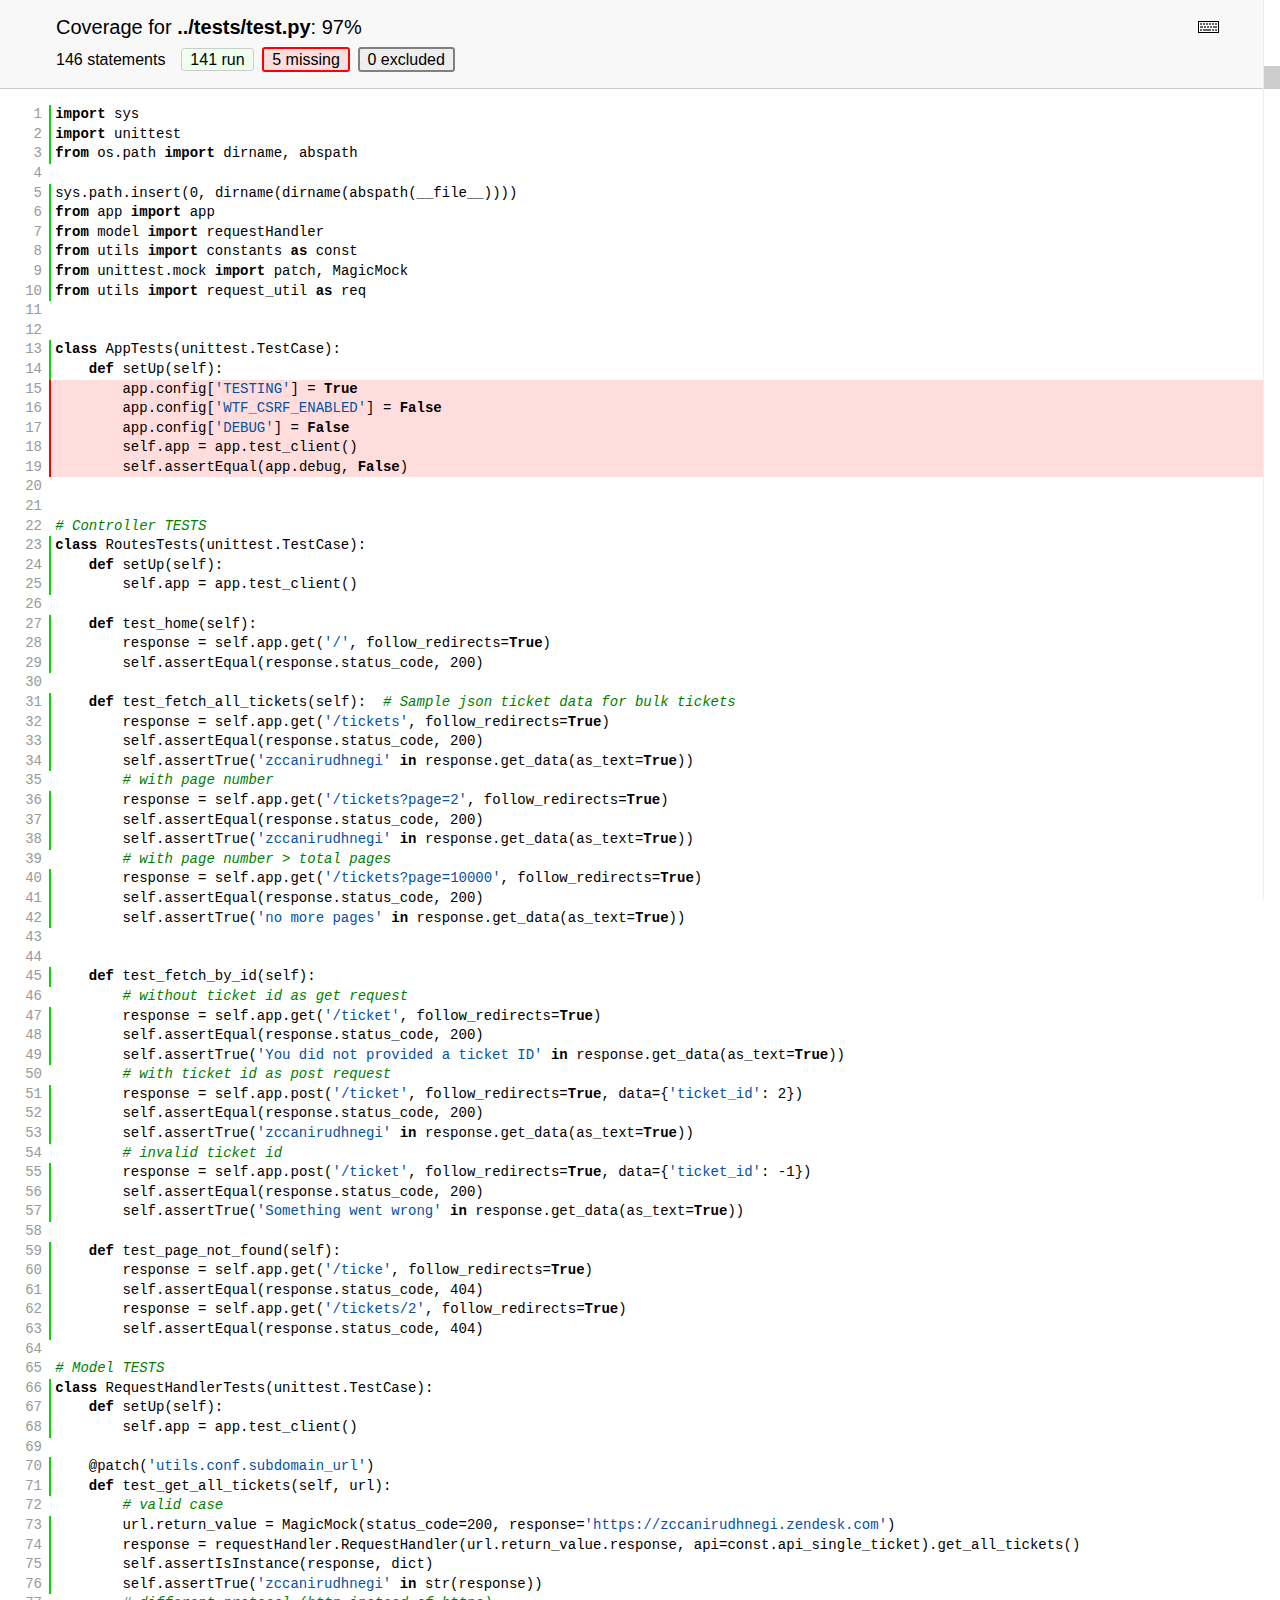
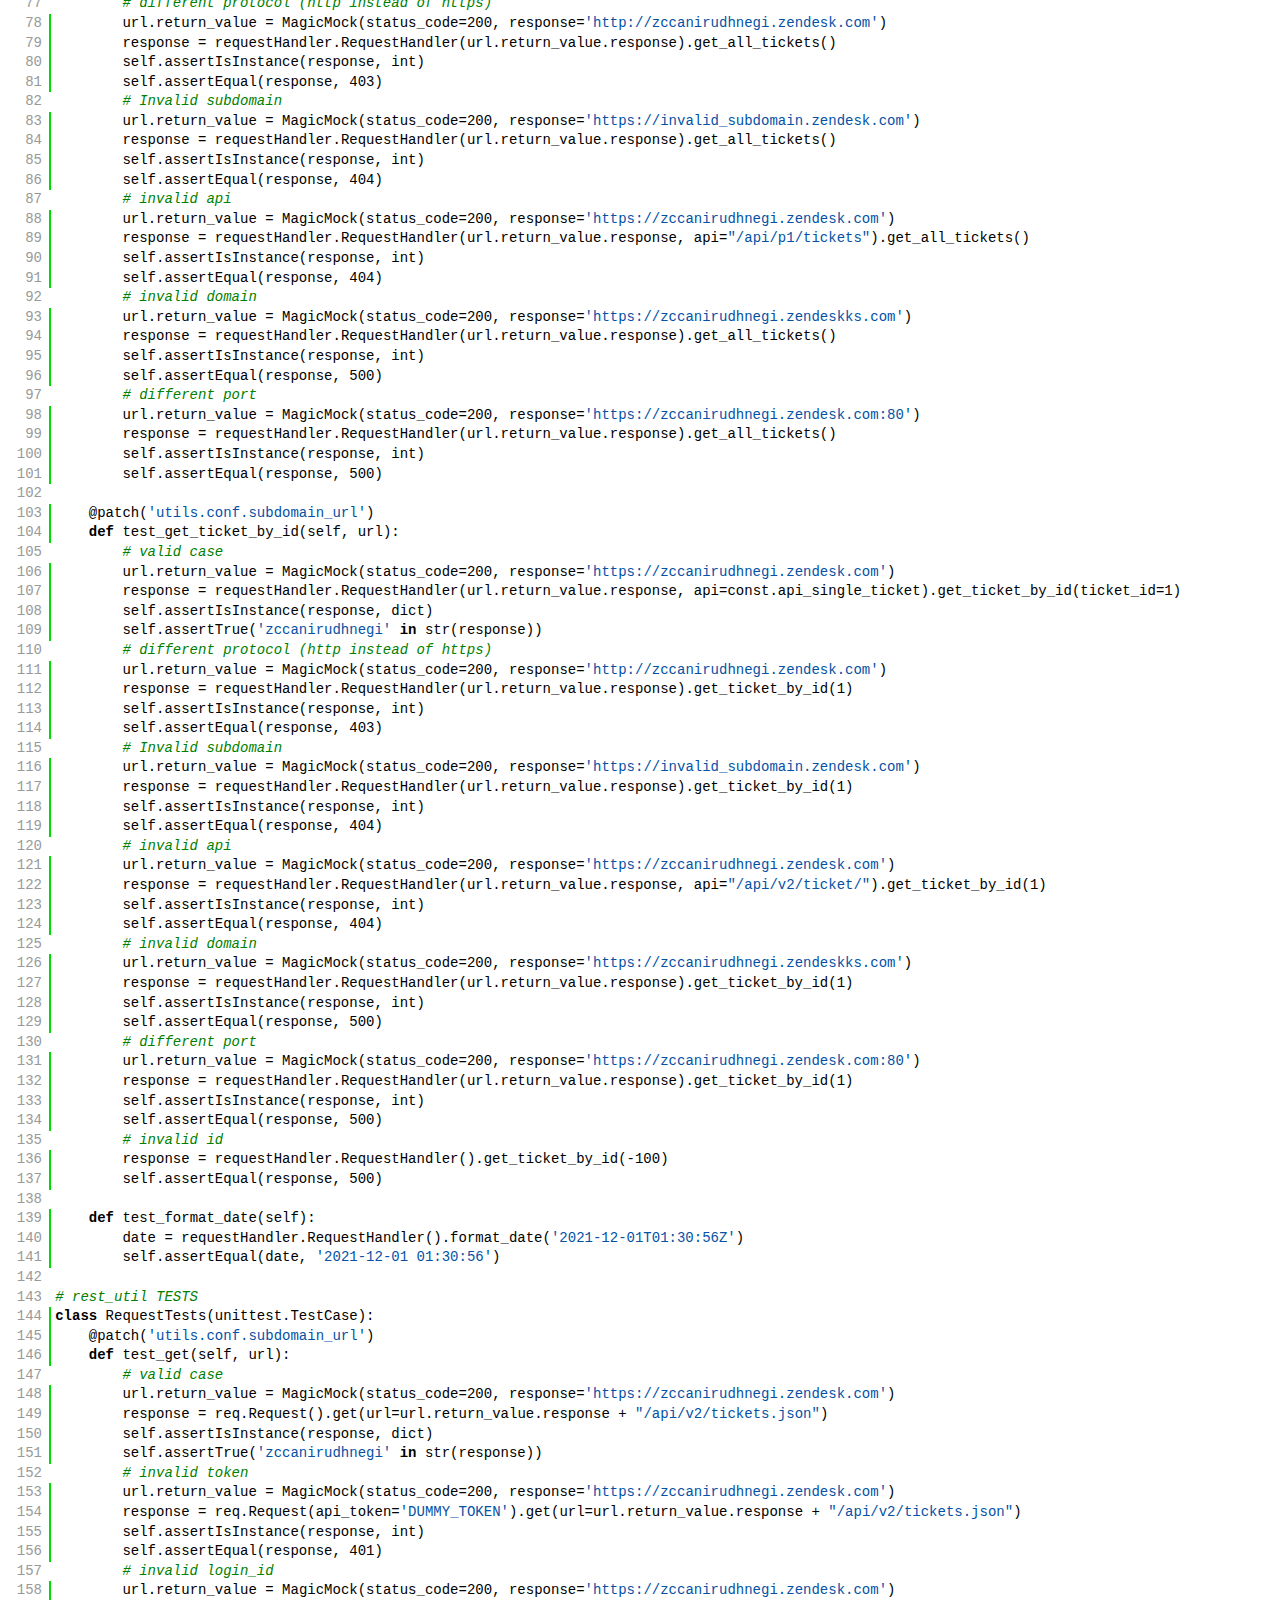
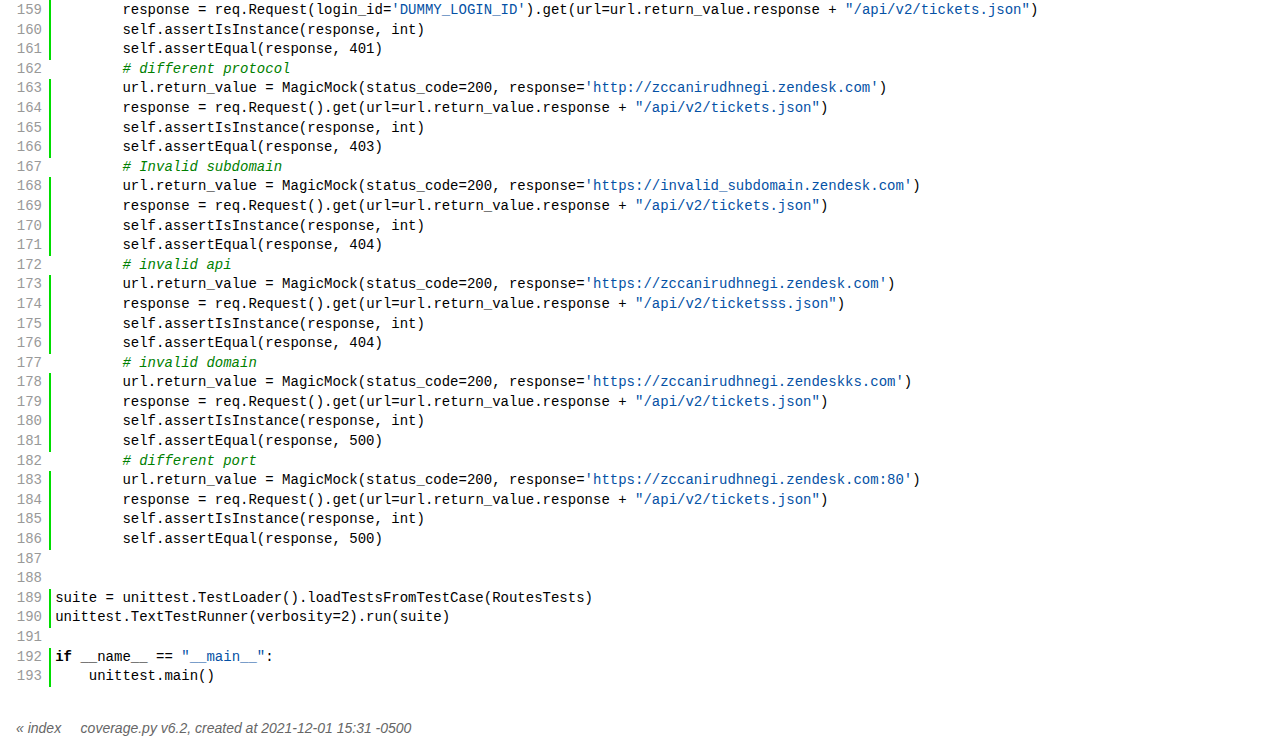
<file: tests/htmlcov/d_bff265a11bf41ff2_test_py.html>
<!DOCTYPE html>
<html>
<head>
    <meta http-equiv="Content-Type" content="text/html; charset=utf-8">
    <meta http-equiv="X-UA-Compatible" content="IE=emulateIE7" />
    <title>Coverage for ../tests/test.py: 97%</title>
    <link rel="icon" sizes="32x32" href="favicon_32.png">
    <link rel="stylesheet" href="style.css" type="text/css">
    <script type="text/javascript" src="coverage_html.js" defer></script>
</head>
<body class="pyfile">
<header>
    <div class="content">
        <h1>
            <span class="text">Coverage for </span><b>../tests/test.py</b>:
            <span class="pc_cov">97%</span>
        </h1>
        <div id="help_panel_wrapper">
            <input id="help_panel_state" type="checkbox">
            <label for="help_panel_state">
                <img id="keyboard_icon" src="keybd_closed.png" alt="Show/hide keyboard shortcuts" />
            </label>
            <div id="help_panel">
                <p class="legend">Shortcuts on this page</p>
                <div>
                    <p class="keyhelp">
                        <kbd>r</kbd>
                        <kbd>m</kbd>
                        <kbd>x</kbd>
                        &nbsp; toggle line displays
                    </p>
                    <p class="keyhelp">
                        <kbd>j</kbd>
                        <kbd>k</kbd> &nbsp; next/prev highlighted chunk
                    </p>
                    <p class="keyhelp">
                        <kbd>0</kbd> &nbsp; (zero) top of page
                    </p>
                    <p class="keyhelp">
                        <kbd>1</kbd> &nbsp; (one) first highlighted chunk
                    </p>
                </div>
            </div>
        </div>
        <h2>
            <span class="text">146 statements &nbsp;</span>
            <button type="button" class="run button_toggle_run" value="run" data-shortcut="r" title="Toggle lines run">141<span class="text"> run</span></button>
            <button type="button" class="mis show_mis button_toggle_mis" value="mis" data-shortcut="m" title="Toggle lines missing">5<span class="text"> missing</span></button>
            <button type="button" class="exc show_exc button_toggle_exc" value="exc" data-shortcut="x" title="Toggle lines excluded">0<span class="text"> excluded</span></button>
        </h2>
        <div style="display: none;">
            <button type="button" class="button_next_chunk" data-shortcut="j">Next highlighted chunk</button>
            <button type="button" class="button_prev_chunk" data-shortcut="k">Previous highlighted chunk</button>
            <button type="button" class="button_top_of_page" data-shortcut="0">Goto top of page</button>
            <button type="button" class="button_first_chunk" data-shortcut="1">Goto first highlighted chunk</button>
        </div>
    </div>
</header>
<main id="source">
    <p class="run"><span class="n"><a id="t1" href="#t1">1</a></span><span class="t"><span class="key">import</span> <span class="nam">sys</span>&nbsp;</span><span class="r"></span></p>
    <p class="run"><span class="n"><a id="t2" href="#t2">2</a></span><span class="t"><span class="key">import</span> <span class="nam">unittest</span>&nbsp;</span><span class="r"></span></p>
    <p class="run"><span class="n"><a id="t3" href="#t3">3</a></span><span class="t"><span class="key">from</span> <span class="nam">os</span><span class="op">.</span><span class="nam">path</span> <span class="key">import</span> <span class="nam">dirname</span><span class="op">,</span> <span class="nam">abspath</span>&nbsp;</span><span class="r"></span></p>
    <p class="pln"><span class="n"><a id="t4" href="#t4">4</a></span><span class="t">&nbsp;</span><span class="r"></span></p>
    <p class="run"><span class="n"><a id="t5" href="#t5">5</a></span><span class="t"><span class="nam">sys</span><span class="op">.</span><span class="nam">path</span><span class="op">.</span><span class="nam">insert</span><span class="op">(</span><span class="num">0</span><span class="op">,</span> <span class="nam">dirname</span><span class="op">(</span><span class="nam">dirname</span><span class="op">(</span><span class="nam">abspath</span><span class="op">(</span><span class="nam">__file__</span><span class="op">)</span><span class="op">)</span><span class="op">)</span><span class="op">)</span>&nbsp;</span><span class="r"></span></p>
    <p class="run"><span class="n"><a id="t6" href="#t6">6</a></span><span class="t"><span class="key">from</span> <span class="nam">app</span> <span class="key">import</span> <span class="nam">app</span>&nbsp;</span><span class="r"></span></p>
    <p class="run"><span class="n"><a id="t7" href="#t7">7</a></span><span class="t"><span class="key">from</span> <span class="nam">model</span> <span class="key">import</span> <span class="nam">requestHandler</span>&nbsp;</span><span class="r"></span></p>
    <p class="run"><span class="n"><a id="t8" href="#t8">8</a></span><span class="t"><span class="key">from</span> <span class="nam">utils</span> <span class="key">import</span> <span class="nam">constants</span> <span class="key">as</span> <span class="nam">const</span>&nbsp;</span><span class="r"></span></p>
    <p class="run"><span class="n"><a id="t9" href="#t9">9</a></span><span class="t"><span class="key">from</span> <span class="nam">unittest</span><span class="op">.</span><span class="nam">mock</span> <span class="key">import</span> <span class="nam">patch</span><span class="op">,</span> <span class="nam">MagicMock</span>&nbsp;</span><span class="r"></span></p>
    <p class="run"><span class="n"><a id="t10" href="#t10">10</a></span><span class="t"><span class="key">from</span> <span class="nam">utils</span> <span class="key">import</span> <span class="nam">request_util</span> <span class="key">as</span> <span class="nam">req</span>&nbsp;</span><span class="r"></span></p>
    <p class="pln"><span class="n"><a id="t11" href="#t11">11</a></span><span class="t">&nbsp;</span><span class="r"></span></p>
    <p class="pln"><span class="n"><a id="t12" href="#t12">12</a></span><span class="t">&nbsp;</span><span class="r"></span></p>
    <p class="run"><span class="n"><a id="t13" href="#t13">13</a></span><span class="t"><span class="key">class</span> <span class="nam">AppTests</span><span class="op">(</span><span class="nam">unittest</span><span class="op">.</span><span class="nam">TestCase</span><span class="op">)</span><span class="op">:</span>&nbsp;</span><span class="r"></span></p>
    <p class="run"><span class="n"><a id="t14" href="#t14">14</a></span><span class="t">    <span class="key">def</span> <span class="nam">setUp</span><span class="op">(</span><span class="nam">self</span><span class="op">)</span><span class="op">:</span>&nbsp;</span><span class="r"></span></p>
    <p class="mis show_mis"><span class="n"><a id="t15" href="#t15">15</a></span><span class="t">        <span class="nam">app</span><span class="op">.</span><span class="nam">config</span><span class="op">[</span><span class="str">'TESTING'</span><span class="op">]</span> <span class="op">=</span> <span class="key">True</span>&nbsp;</span><span class="r"></span></p>
    <p class="mis show_mis"><span class="n"><a id="t16" href="#t16">16</a></span><span class="t">        <span class="nam">app</span><span class="op">.</span><span class="nam">config</span><span class="op">[</span><span class="str">'WTF_CSRF_ENABLED'</span><span class="op">]</span> <span class="op">=</span> <span class="key">False</span>&nbsp;</span><span class="r"></span></p>
    <p class="mis show_mis"><span class="n"><a id="t17" href="#t17">17</a></span><span class="t">        <span class="nam">app</span><span class="op">.</span><span class="nam">config</span><span class="op">[</span><span class="str">'DEBUG'</span><span class="op">]</span> <span class="op">=</span> <span class="key">False</span>&nbsp;</span><span class="r"></span></p>
    <p class="mis show_mis"><span class="n"><a id="t18" href="#t18">18</a></span><span class="t">        <span class="nam">self</span><span class="op">.</span><span class="nam">app</span> <span class="op">=</span> <span class="nam">app</span><span class="op">.</span><span class="nam">test_client</span><span class="op">(</span><span class="op">)</span>&nbsp;</span><span class="r"></span></p>
    <p class="mis show_mis"><span class="n"><a id="t19" href="#t19">19</a></span><span class="t">        <span class="nam">self</span><span class="op">.</span><span class="nam">assertEqual</span><span class="op">(</span><span class="nam">app</span><span class="op">.</span><span class="nam">debug</span><span class="op">,</span> <span class="key">False</span><span class="op">)</span>&nbsp;</span><span class="r"></span></p>
    <p class="pln"><span class="n"><a id="t20" href="#t20">20</a></span><span class="t">&nbsp;</span><span class="r"></span></p>
    <p class="pln"><span class="n"><a id="t21" href="#t21">21</a></span><span class="t">&nbsp;</span><span class="r"></span></p>
    <p class="pln"><span class="n"><a id="t22" href="#t22">22</a></span><span class="t"><span class="com"># Controller TESTS</span>&nbsp;</span><span class="r"></span></p>
    <p class="run"><span class="n"><a id="t23" href="#t23">23</a></span><span class="t"><span class="key">class</span> <span class="nam">RoutesTests</span><span class="op">(</span><span class="nam">unittest</span><span class="op">.</span><span class="nam">TestCase</span><span class="op">)</span><span class="op">:</span>&nbsp;</span><span class="r"></span></p>
    <p class="run"><span class="n"><a id="t24" href="#t24">24</a></span><span class="t">    <span class="key">def</span> <span class="nam">setUp</span><span class="op">(</span><span class="nam">self</span><span class="op">)</span><span class="op">:</span>&nbsp;</span><span class="r"></span></p>
    <p class="run"><span class="n"><a id="t25" href="#t25">25</a></span><span class="t">        <span class="nam">self</span><span class="op">.</span><span class="nam">app</span> <span class="op">=</span> <span class="nam">app</span><span class="op">.</span><span class="nam">test_client</span><span class="op">(</span><span class="op">)</span>&nbsp;</span><span class="r"></span></p>
    <p class="pln"><span class="n"><a id="t26" href="#t26">26</a></span><span class="t">&nbsp;</span><span class="r"></span></p>
    <p class="run"><span class="n"><a id="t27" href="#t27">27</a></span><span class="t">    <span class="key">def</span> <span class="nam">test_home</span><span class="op">(</span><span class="nam">self</span><span class="op">)</span><span class="op">:</span>&nbsp;</span><span class="r"></span></p>
    <p class="run"><span class="n"><a id="t28" href="#t28">28</a></span><span class="t">        <span class="nam">response</span> <span class="op">=</span> <span class="nam">self</span><span class="op">.</span><span class="nam">app</span><span class="op">.</span><span class="nam">get</span><span class="op">(</span><span class="str">'/'</span><span class="op">,</span> <span class="nam">follow_redirects</span><span class="op">=</span><span class="key">True</span><span class="op">)</span>&nbsp;</span><span class="r"></span></p>
    <p class="run"><span class="n"><a id="t29" href="#t29">29</a></span><span class="t">        <span class="nam">self</span><span class="op">.</span><span class="nam">assertEqual</span><span class="op">(</span><span class="nam">response</span><span class="op">.</span><span class="nam">status_code</span><span class="op">,</span> <span class="num">200</span><span class="op">)</span>&nbsp;</span><span class="r"></span></p>
    <p class="pln"><span class="n"><a id="t30" href="#t30">30</a></span><span class="t">&nbsp;</span><span class="r"></span></p>
    <p class="run"><span class="n"><a id="t31" href="#t31">31</a></span><span class="t">    <span class="key">def</span> <span class="nam">test_fetch_all_tickets</span><span class="op">(</span><span class="nam">self</span><span class="op">)</span><span class="op">:</span>  <span class="com"># Sample json ticket data for bulk tickets</span>&nbsp;</span><span class="r"></span></p>
    <p class="run"><span class="n"><a id="t32" href="#t32">32</a></span><span class="t">        <span class="nam">response</span> <span class="op">=</span> <span class="nam">self</span><span class="op">.</span><span class="nam">app</span><span class="op">.</span><span class="nam">get</span><span class="op">(</span><span class="str">'/tickets'</span><span class="op">,</span> <span class="nam">follow_redirects</span><span class="op">=</span><span class="key">True</span><span class="op">)</span>&nbsp;</span><span class="r"></span></p>
    <p class="run"><span class="n"><a id="t33" href="#t33">33</a></span><span class="t">        <span class="nam">self</span><span class="op">.</span><span class="nam">assertEqual</span><span class="op">(</span><span class="nam">response</span><span class="op">.</span><span class="nam">status_code</span><span class="op">,</span> <span class="num">200</span><span class="op">)</span>&nbsp;</span><span class="r"></span></p>
    <p class="run"><span class="n"><a id="t34" href="#t34">34</a></span><span class="t">        <span class="nam">self</span><span class="op">.</span><span class="nam">assertTrue</span><span class="op">(</span><span class="str">'zccanirudhnegi'</span> <span class="key">in</span> <span class="nam">response</span><span class="op">.</span><span class="nam">get_data</span><span class="op">(</span><span class="nam">as_text</span><span class="op">=</span><span class="key">True</span><span class="op">)</span><span class="op">)</span>&nbsp;</span><span class="r"></span></p>
    <p class="pln"><span class="n"><a id="t35" href="#t35">35</a></span><span class="t">        <span class="com"># with page number</span>&nbsp;</span><span class="r"></span></p>
    <p class="run"><span class="n"><a id="t36" href="#t36">36</a></span><span class="t">        <span class="nam">response</span> <span class="op">=</span> <span class="nam">self</span><span class="op">.</span><span class="nam">app</span><span class="op">.</span><span class="nam">get</span><span class="op">(</span><span class="str">'/tickets?page=2'</span><span class="op">,</span> <span class="nam">follow_redirects</span><span class="op">=</span><span class="key">True</span><span class="op">)</span>&nbsp;</span><span class="r"></span></p>
    <p class="run"><span class="n"><a id="t37" href="#t37">37</a></span><span class="t">        <span class="nam">self</span><span class="op">.</span><span class="nam">assertEqual</span><span class="op">(</span><span class="nam">response</span><span class="op">.</span><span class="nam">status_code</span><span class="op">,</span> <span class="num">200</span><span class="op">)</span>&nbsp;</span><span class="r"></span></p>
    <p class="run"><span class="n"><a id="t38" href="#t38">38</a></span><span class="t">        <span class="nam">self</span><span class="op">.</span><span class="nam">assertTrue</span><span class="op">(</span><span class="str">'zccanirudhnegi'</span> <span class="key">in</span> <span class="nam">response</span><span class="op">.</span><span class="nam">get_data</span><span class="op">(</span><span class="nam">as_text</span><span class="op">=</span><span class="key">True</span><span class="op">)</span><span class="op">)</span>&nbsp;</span><span class="r"></span></p>
    <p class="pln"><span class="n"><a id="t39" href="#t39">39</a></span><span class="t">        <span class="com"># with page number > total pages</span>&nbsp;</span><span class="r"></span></p>
    <p class="run"><span class="n"><a id="t40" href="#t40">40</a></span><span class="t">        <span class="nam">response</span> <span class="op">=</span> <span class="nam">self</span><span class="op">.</span><span class="nam">app</span><span class="op">.</span><span class="nam">get</span><span class="op">(</span><span class="str">'/tickets?page=10000'</span><span class="op">,</span> <span class="nam">follow_redirects</span><span class="op">=</span><span class="key">True</span><span class="op">)</span>&nbsp;</span><span class="r"></span></p>
    <p class="run"><span class="n"><a id="t41" href="#t41">41</a></span><span class="t">        <span class="nam">self</span><span class="op">.</span><span class="nam">assertEqual</span><span class="op">(</span><span class="nam">response</span><span class="op">.</span><span class="nam">status_code</span><span class="op">,</span> <span class="num">200</span><span class="op">)</span>&nbsp;</span><span class="r"></span></p>
    <p class="run"><span class="n"><a id="t42" href="#t42">42</a></span><span class="t">        <span class="nam">self</span><span class="op">.</span><span class="nam">assertTrue</span><span class="op">(</span><span class="str">'no more pages'</span> <span class="key">in</span> <span class="nam">response</span><span class="op">.</span><span class="nam">get_data</span><span class="op">(</span><span class="nam">as_text</span><span class="op">=</span><span class="key">True</span><span class="op">)</span><span class="op">)</span>&nbsp;</span><span class="r"></span></p>
    <p class="pln"><span class="n"><a id="t43" href="#t43">43</a></span><span class="t">&nbsp;</span><span class="r"></span></p>
    <p class="pln"><span class="n"><a id="t44" href="#t44">44</a></span><span class="t">&nbsp;</span><span class="r"></span></p>
    <p class="run"><span class="n"><a id="t45" href="#t45">45</a></span><span class="t">    <span class="key">def</span> <span class="nam">test_fetch_by_id</span><span class="op">(</span><span class="nam">self</span><span class="op">)</span><span class="op">:</span>&nbsp;</span><span class="r"></span></p>
    <p class="pln"><span class="n"><a id="t46" href="#t46">46</a></span><span class="t">        <span class="com"># without ticket id as get request</span>&nbsp;</span><span class="r"></span></p>
    <p class="run"><span class="n"><a id="t47" href="#t47">47</a></span><span class="t">        <span class="nam">response</span> <span class="op">=</span> <span class="nam">self</span><span class="op">.</span><span class="nam">app</span><span class="op">.</span><span class="nam">get</span><span class="op">(</span><span class="str">'/ticket'</span><span class="op">,</span> <span class="nam">follow_redirects</span><span class="op">=</span><span class="key">True</span><span class="op">)</span>&nbsp;</span><span class="r"></span></p>
    <p class="run"><span class="n"><a id="t48" href="#t48">48</a></span><span class="t">        <span class="nam">self</span><span class="op">.</span><span class="nam">assertEqual</span><span class="op">(</span><span class="nam">response</span><span class="op">.</span><span class="nam">status_code</span><span class="op">,</span> <span class="num">200</span><span class="op">)</span>&nbsp;</span><span class="r"></span></p>
    <p class="run"><span class="n"><a id="t49" href="#t49">49</a></span><span class="t">        <span class="nam">self</span><span class="op">.</span><span class="nam">assertTrue</span><span class="op">(</span><span class="str">'You did not provided a ticket ID'</span> <span class="key">in</span> <span class="nam">response</span><span class="op">.</span><span class="nam">get_data</span><span class="op">(</span><span class="nam">as_text</span><span class="op">=</span><span class="key">True</span><span class="op">)</span><span class="op">)</span>&nbsp;</span><span class="r"></span></p>
    <p class="pln"><span class="n"><a id="t50" href="#t50">50</a></span><span class="t">        <span class="com"># with ticket id as post request</span>&nbsp;</span><span class="r"></span></p>
    <p class="run"><span class="n"><a id="t51" href="#t51">51</a></span><span class="t">        <span class="nam">response</span> <span class="op">=</span> <span class="nam">self</span><span class="op">.</span><span class="nam">app</span><span class="op">.</span><span class="nam">post</span><span class="op">(</span><span class="str">'/ticket'</span><span class="op">,</span> <span class="nam">follow_redirects</span><span class="op">=</span><span class="key">True</span><span class="op">,</span> <span class="nam">data</span><span class="op">=</span><span class="op">{</span><span class="str">'ticket_id'</span><span class="op">:</span> <span class="num">2</span><span class="op">}</span><span class="op">)</span>&nbsp;</span><span class="r"></span></p>
    <p class="run"><span class="n"><a id="t52" href="#t52">52</a></span><span class="t">        <span class="nam">self</span><span class="op">.</span><span class="nam">assertEqual</span><span class="op">(</span><span class="nam">response</span><span class="op">.</span><span class="nam">status_code</span><span class="op">,</span> <span class="num">200</span><span class="op">)</span>&nbsp;</span><span class="r"></span></p>
    <p class="run"><span class="n"><a id="t53" href="#t53">53</a></span><span class="t">        <span class="nam">self</span><span class="op">.</span><span class="nam">assertTrue</span><span class="op">(</span><span class="str">'zccanirudhnegi'</span> <span class="key">in</span> <span class="nam">response</span><span class="op">.</span><span class="nam">get_data</span><span class="op">(</span><span class="nam">as_text</span><span class="op">=</span><span class="key">True</span><span class="op">)</span><span class="op">)</span>&nbsp;</span><span class="r"></span></p>
    <p class="pln"><span class="n"><a id="t54" href="#t54">54</a></span><span class="t">        <span class="com"># invalid ticket id</span>&nbsp;</span><span class="r"></span></p>
    <p class="run"><span class="n"><a id="t55" href="#t55">55</a></span><span class="t">        <span class="nam">response</span> <span class="op">=</span> <span class="nam">self</span><span class="op">.</span><span class="nam">app</span><span class="op">.</span><span class="nam">post</span><span class="op">(</span><span class="str">'/ticket'</span><span class="op">,</span> <span class="nam">follow_redirects</span><span class="op">=</span><span class="key">True</span><span class="op">,</span> <span class="nam">data</span><span class="op">=</span><span class="op">{</span><span class="str">'ticket_id'</span><span class="op">:</span> <span class="op">-</span><span class="num">1</span><span class="op">}</span><span class="op">)</span>&nbsp;</span><span class="r"></span></p>
    <p class="run"><span class="n"><a id="t56" href="#t56">56</a></span><span class="t">        <span class="nam">self</span><span class="op">.</span><span class="nam">assertEqual</span><span class="op">(</span><span class="nam">response</span><span class="op">.</span><span class="nam">status_code</span><span class="op">,</span> <span class="num">200</span><span class="op">)</span>&nbsp;</span><span class="r"></span></p>
    <p class="run"><span class="n"><a id="t57" href="#t57">57</a></span><span class="t">        <span class="nam">self</span><span class="op">.</span><span class="nam">assertTrue</span><span class="op">(</span><span class="str">'Something went wrong'</span> <span class="key">in</span> <span class="nam">response</span><span class="op">.</span><span class="nam">get_data</span><span class="op">(</span><span class="nam">as_text</span><span class="op">=</span><span class="key">True</span><span class="op">)</span><span class="op">)</span>&nbsp;</span><span class="r"></span></p>
    <p class="pln"><span class="n"><a id="t58" href="#t58">58</a></span><span class="t">&nbsp;</span><span class="r"></span></p>
    <p class="run"><span class="n"><a id="t59" href="#t59">59</a></span><span class="t">    <span class="key">def</span> <span class="nam">test_page_not_found</span><span class="op">(</span><span class="nam">self</span><span class="op">)</span><span class="op">:</span>&nbsp;</span><span class="r"></span></p>
    <p class="run"><span class="n"><a id="t60" href="#t60">60</a></span><span class="t">        <span class="nam">response</span> <span class="op">=</span> <span class="nam">self</span><span class="op">.</span><span class="nam">app</span><span class="op">.</span><span class="nam">get</span><span class="op">(</span><span class="str">'/ticke'</span><span class="op">,</span> <span class="nam">follow_redirects</span><span class="op">=</span><span class="key">True</span><span class="op">)</span>&nbsp;</span><span class="r"></span></p>
    <p class="run"><span class="n"><a id="t61" href="#t61">61</a></span><span class="t">        <span class="nam">self</span><span class="op">.</span><span class="nam">assertEqual</span><span class="op">(</span><span class="nam">response</span><span class="op">.</span><span class="nam">status_code</span><span class="op">,</span> <span class="num">404</span><span class="op">)</span>&nbsp;</span><span class="r"></span></p>
    <p class="run"><span class="n"><a id="t62" href="#t62">62</a></span><span class="t">        <span class="nam">response</span> <span class="op">=</span> <span class="nam">self</span><span class="op">.</span><span class="nam">app</span><span class="op">.</span><span class="nam">get</span><span class="op">(</span><span class="str">'/tickets/2'</span><span class="op">,</span> <span class="nam">follow_redirects</span><span class="op">=</span><span class="key">True</span><span class="op">)</span>&nbsp;</span><span class="r"></span></p>
    <p class="run"><span class="n"><a id="t63" href="#t63">63</a></span><span class="t">        <span class="nam">self</span><span class="op">.</span><span class="nam">assertEqual</span><span class="op">(</span><span class="nam">response</span><span class="op">.</span><span class="nam">status_code</span><span class="op">,</span> <span class="num">404</span><span class="op">)</span>&nbsp;</span><span class="r"></span></p>
    <p class="pln"><span class="n"><a id="t64" href="#t64">64</a></span><span class="t">&nbsp;</span><span class="r"></span></p>
    <p class="pln"><span class="n"><a id="t65" href="#t65">65</a></span><span class="t"><span class="com"># Model TESTS</span>&nbsp;</span><span class="r"></span></p>
    <p class="run"><span class="n"><a id="t66" href="#t66">66</a></span><span class="t"><span class="key">class</span> <span class="nam">RequestHandlerTests</span><span class="op">(</span><span class="nam">unittest</span><span class="op">.</span><span class="nam">TestCase</span><span class="op">)</span><span class="op">:</span>&nbsp;</span><span class="r"></span></p>
    <p class="run"><span class="n"><a id="t67" href="#t67">67</a></span><span class="t">    <span class="key">def</span> <span class="nam">setUp</span><span class="op">(</span><span class="nam">self</span><span class="op">)</span><span class="op">:</span>&nbsp;</span><span class="r"></span></p>
    <p class="run"><span class="n"><a id="t68" href="#t68">68</a></span><span class="t">        <span class="nam">self</span><span class="op">.</span><span class="nam">app</span> <span class="op">=</span> <span class="nam">app</span><span class="op">.</span><span class="nam">test_client</span><span class="op">(</span><span class="op">)</span>&nbsp;</span><span class="r"></span></p>
    <p class="pln"><span class="n"><a id="t69" href="#t69">69</a></span><span class="t">&nbsp;</span><span class="r"></span></p>
    <p class="run"><span class="n"><a id="t70" href="#t70">70</a></span><span class="t">    <span class="op">@</span><span class="nam">patch</span><span class="op">(</span><span class="str">'utils.conf.subdomain_url'</span><span class="op">)</span>&nbsp;</span><span class="r"></span></p>
    <p class="run"><span class="n"><a id="t71" href="#t71">71</a></span><span class="t">    <span class="key">def</span> <span class="nam">test_get_all_tickets</span><span class="op">(</span><span class="nam">self</span><span class="op">,</span> <span class="nam">url</span><span class="op">)</span><span class="op">:</span>&nbsp;</span><span class="r"></span></p>
    <p class="pln"><span class="n"><a id="t72" href="#t72">72</a></span><span class="t">        <span class="com"># valid case</span>&nbsp;</span><span class="r"></span></p>
    <p class="run"><span class="n"><a id="t73" href="#t73">73</a></span><span class="t">        <span class="nam">url</span><span class="op">.</span><span class="nam">return_value</span> <span class="op">=</span> <span class="nam">MagicMock</span><span class="op">(</span><span class="nam">status_code</span><span class="op">=</span><span class="num">200</span><span class="op">,</span> <span class="nam">response</span><span class="op">=</span><span class="str">'https://zccanirudhnegi.zendesk.com'</span><span class="op">)</span>&nbsp;</span><span class="r"></span></p>
    <p class="run"><span class="n"><a id="t74" href="#t74">74</a></span><span class="t">        <span class="nam">response</span> <span class="op">=</span> <span class="nam">requestHandler</span><span class="op">.</span><span class="nam">RequestHandler</span><span class="op">(</span><span class="nam">url</span><span class="op">.</span><span class="nam">return_value</span><span class="op">.</span><span class="nam">response</span><span class="op">,</span> <span class="nam">api</span><span class="op">=</span><span class="nam">const</span><span class="op">.</span><span class="nam">api_single_ticket</span><span class="op">)</span><span class="op">.</span><span class="nam">get_all_tickets</span><span class="op">(</span><span class="op">)</span>&nbsp;</span><span class="r"></span></p>
    <p class="run"><span class="n"><a id="t75" href="#t75">75</a></span><span class="t">        <span class="nam">self</span><span class="op">.</span><span class="nam">assertIsInstance</span><span class="op">(</span><span class="nam">response</span><span class="op">,</span> <span class="nam">dict</span><span class="op">)</span>&nbsp;</span><span class="r"></span></p>
    <p class="run"><span class="n"><a id="t76" href="#t76">76</a></span><span class="t">        <span class="nam">self</span><span class="op">.</span><span class="nam">assertTrue</span><span class="op">(</span><span class="str">'zccanirudhnegi'</span> <span class="key">in</span> <span class="nam">str</span><span class="op">(</span><span class="nam">response</span><span class="op">)</span><span class="op">)</span>&nbsp;</span><span class="r"></span></p>
    <p class="pln"><span class="n"><a id="t77" href="#t77">77</a></span><span class="t">        <span class="com"># different protocol (http instead of https)</span>&nbsp;</span><span class="r"></span></p>
    <p class="run"><span class="n"><a id="t78" href="#t78">78</a></span><span class="t">        <span class="nam">url</span><span class="op">.</span><span class="nam">return_value</span> <span class="op">=</span> <span class="nam">MagicMock</span><span class="op">(</span><span class="nam">status_code</span><span class="op">=</span><span class="num">200</span><span class="op">,</span> <span class="nam">response</span><span class="op">=</span><span class="str">'http://zccanirudhnegi.zendesk.com'</span><span class="op">)</span>&nbsp;</span><span class="r"></span></p>
    <p class="run"><span class="n"><a id="t79" href="#t79">79</a></span><span class="t">        <span class="nam">response</span> <span class="op">=</span> <span class="nam">requestHandler</span><span class="op">.</span><span class="nam">RequestHandler</span><span class="op">(</span><span class="nam">url</span><span class="op">.</span><span class="nam">return_value</span><span class="op">.</span><span class="nam">response</span><span class="op">)</span><span class="op">.</span><span class="nam">get_all_tickets</span><span class="op">(</span><span class="op">)</span>&nbsp;</span><span class="r"></span></p>
    <p class="run"><span class="n"><a id="t80" href="#t80">80</a></span><span class="t">        <span class="nam">self</span><span class="op">.</span><span class="nam">assertIsInstance</span><span class="op">(</span><span class="nam">response</span><span class="op">,</span> <span class="nam">int</span><span class="op">)</span>&nbsp;</span><span class="r"></span></p>
    <p class="run"><span class="n"><a id="t81" href="#t81">81</a></span><span class="t">        <span class="nam">self</span><span class="op">.</span><span class="nam">assertEqual</span><span class="op">(</span><span class="nam">response</span><span class="op">,</span> <span class="num">403</span><span class="op">)</span>&nbsp;</span><span class="r"></span></p>
    <p class="pln"><span class="n"><a id="t82" href="#t82">82</a></span><span class="t">        <span class="com"># Invalid subdomain</span>&nbsp;</span><span class="r"></span></p>
    <p class="run"><span class="n"><a id="t83" href="#t83">83</a></span><span class="t">        <span class="nam">url</span><span class="op">.</span><span class="nam">return_value</span> <span class="op">=</span> <span class="nam">MagicMock</span><span class="op">(</span><span class="nam">status_code</span><span class="op">=</span><span class="num">200</span><span class="op">,</span> <span class="nam">response</span><span class="op">=</span><span class="str">'https://invalid_subdomain.zendesk.com'</span><span class="op">)</span>&nbsp;</span><span class="r"></span></p>
    <p class="run"><span class="n"><a id="t84" href="#t84">84</a></span><span class="t">        <span class="nam">response</span> <span class="op">=</span> <span class="nam">requestHandler</span><span class="op">.</span><span class="nam">RequestHandler</span><span class="op">(</span><span class="nam">url</span><span class="op">.</span><span class="nam">return_value</span><span class="op">.</span><span class="nam">response</span><span class="op">)</span><span class="op">.</span><span class="nam">get_all_tickets</span><span class="op">(</span><span class="op">)</span>&nbsp;</span><span class="r"></span></p>
    <p class="run"><span class="n"><a id="t85" href="#t85">85</a></span><span class="t">        <span class="nam">self</span><span class="op">.</span><span class="nam">assertIsInstance</span><span class="op">(</span><span class="nam">response</span><span class="op">,</span> <span class="nam">int</span><span class="op">)</span>&nbsp;</span><span class="r"></span></p>
    <p class="run"><span class="n"><a id="t86" href="#t86">86</a></span><span class="t">        <span class="nam">self</span><span class="op">.</span><span class="nam">assertEqual</span><span class="op">(</span><span class="nam">response</span><span class="op">,</span> <span class="num">404</span><span class="op">)</span>&nbsp;</span><span class="r"></span></p>
    <p class="pln"><span class="n"><a id="t87" href="#t87">87</a></span><span class="t">        <span class="com"># invalid api</span>&nbsp;</span><span class="r"></span></p>
    <p class="run"><span class="n"><a id="t88" href="#t88">88</a></span><span class="t">        <span class="nam">url</span><span class="op">.</span><span class="nam">return_value</span> <span class="op">=</span> <span class="nam">MagicMock</span><span class="op">(</span><span class="nam">status_code</span><span class="op">=</span><span class="num">200</span><span class="op">,</span> <span class="nam">response</span><span class="op">=</span><span class="str">'https://zccanirudhnegi.zendesk.com'</span><span class="op">)</span>&nbsp;</span><span class="r"></span></p>
    <p class="run"><span class="n"><a id="t89" href="#t89">89</a></span><span class="t">        <span class="nam">response</span> <span class="op">=</span> <span class="nam">requestHandler</span><span class="op">.</span><span class="nam">RequestHandler</span><span class="op">(</span><span class="nam">url</span><span class="op">.</span><span class="nam">return_value</span><span class="op">.</span><span class="nam">response</span><span class="op">,</span> <span class="nam">api</span><span class="op">=</span><span class="str">"/api/p1/tickets"</span><span class="op">)</span><span class="op">.</span><span class="nam">get_all_tickets</span><span class="op">(</span><span class="op">)</span>&nbsp;</span><span class="r"></span></p>
    <p class="run"><span class="n"><a id="t90" href="#t90">90</a></span><span class="t">        <span class="nam">self</span><span class="op">.</span><span class="nam">assertIsInstance</span><span class="op">(</span><span class="nam">response</span><span class="op">,</span> <span class="nam">int</span><span class="op">)</span>&nbsp;</span><span class="r"></span></p>
    <p class="run"><span class="n"><a id="t91" href="#t91">91</a></span><span class="t">        <span class="nam">self</span><span class="op">.</span><span class="nam">assertEqual</span><span class="op">(</span><span class="nam">response</span><span class="op">,</span> <span class="num">404</span><span class="op">)</span>&nbsp;</span><span class="r"></span></p>
    <p class="pln"><span class="n"><a id="t92" href="#t92">92</a></span><span class="t">        <span class="com"># invalid domain</span>&nbsp;</span><span class="r"></span></p>
    <p class="run"><span class="n"><a id="t93" href="#t93">93</a></span><span class="t">        <span class="nam">url</span><span class="op">.</span><span class="nam">return_value</span> <span class="op">=</span> <span class="nam">MagicMock</span><span class="op">(</span><span class="nam">status_code</span><span class="op">=</span><span class="num">200</span><span class="op">,</span> <span class="nam">response</span><span class="op">=</span><span class="str">'https://zccanirudhnegi.zendeskks.com'</span><span class="op">)</span>&nbsp;</span><span class="r"></span></p>
    <p class="run"><span class="n"><a id="t94" href="#t94">94</a></span><span class="t">        <span class="nam">response</span> <span class="op">=</span> <span class="nam">requestHandler</span><span class="op">.</span><span class="nam">RequestHandler</span><span class="op">(</span><span class="nam">url</span><span class="op">.</span><span class="nam">return_value</span><span class="op">.</span><span class="nam">response</span><span class="op">)</span><span class="op">.</span><span class="nam">get_all_tickets</span><span class="op">(</span><span class="op">)</span>&nbsp;</span><span class="r"></span></p>
    <p class="run"><span class="n"><a id="t95" href="#t95">95</a></span><span class="t">        <span class="nam">self</span><span class="op">.</span><span class="nam">assertIsInstance</span><span class="op">(</span><span class="nam">response</span><span class="op">,</span> <span class="nam">int</span><span class="op">)</span>&nbsp;</span><span class="r"></span></p>
    <p class="run"><span class="n"><a id="t96" href="#t96">96</a></span><span class="t">        <span class="nam">self</span><span class="op">.</span><span class="nam">assertEqual</span><span class="op">(</span><span class="nam">response</span><span class="op">,</span> <span class="num">500</span><span class="op">)</span>&nbsp;</span><span class="r"></span></p>
    <p class="pln"><span class="n"><a id="t97" href="#t97">97</a></span><span class="t">        <span class="com"># different port</span>&nbsp;</span><span class="r"></span></p>
    <p class="run"><span class="n"><a id="t98" href="#t98">98</a></span><span class="t">        <span class="nam">url</span><span class="op">.</span><span class="nam">return_value</span> <span class="op">=</span> <span class="nam">MagicMock</span><span class="op">(</span><span class="nam">status_code</span><span class="op">=</span><span class="num">200</span><span class="op">,</span> <span class="nam">response</span><span class="op">=</span><span class="str">'https://zccanirudhnegi.zendesk.com:80'</span><span class="op">)</span>&nbsp;</span><span class="r"></span></p>
    <p class="run"><span class="n"><a id="t99" href="#t99">99</a></span><span class="t">        <span class="nam">response</span> <span class="op">=</span> <span class="nam">requestHandler</span><span class="op">.</span><span class="nam">RequestHandler</span><span class="op">(</span><span class="nam">url</span><span class="op">.</span><span class="nam">return_value</span><span class="op">.</span><span class="nam">response</span><span class="op">)</span><span class="op">.</span><span class="nam">get_all_tickets</span><span class="op">(</span><span class="op">)</span>&nbsp;</span><span class="r"></span></p>
    <p class="run"><span class="n"><a id="t100" href="#t100">100</a></span><span class="t">        <span class="nam">self</span><span class="op">.</span><span class="nam">assertIsInstance</span><span class="op">(</span><span class="nam">response</span><span class="op">,</span> <span class="nam">int</span><span class="op">)</span>&nbsp;</span><span class="r"></span></p>
    <p class="run"><span class="n"><a id="t101" href="#t101">101</a></span><span class="t">        <span class="nam">self</span><span class="op">.</span><span class="nam">assertEqual</span><span class="op">(</span><span class="nam">response</span><span class="op">,</span> <span class="num">500</span><span class="op">)</span>&nbsp;</span><span class="r"></span></p>
    <p class="pln"><span class="n"><a id="t102" href="#t102">102</a></span><span class="t">&nbsp;</span><span class="r"></span></p>
    <p class="run"><span class="n"><a id="t103" href="#t103">103</a></span><span class="t">    <span class="op">@</span><span class="nam">patch</span><span class="op">(</span><span class="str">'utils.conf.subdomain_url'</span><span class="op">)</span>&nbsp;</span><span class="r"></span></p>
    <p class="run"><span class="n"><a id="t104" href="#t104">104</a></span><span class="t">    <span class="key">def</span> <span class="nam">test_get_ticket_by_id</span><span class="op">(</span><span class="nam">self</span><span class="op">,</span> <span class="nam">url</span><span class="op">)</span><span class="op">:</span>&nbsp;</span><span class="r"></span></p>
    <p class="pln"><span class="n"><a id="t105" href="#t105">105</a></span><span class="t">        <span class="com"># valid case</span>&nbsp;</span><span class="r"></span></p>
    <p class="run"><span class="n"><a id="t106" href="#t106">106</a></span><span class="t">        <span class="nam">url</span><span class="op">.</span><span class="nam">return_value</span> <span class="op">=</span> <span class="nam">MagicMock</span><span class="op">(</span><span class="nam">status_code</span><span class="op">=</span><span class="num">200</span><span class="op">,</span> <span class="nam">response</span><span class="op">=</span><span class="str">'https://zccanirudhnegi.zendesk.com'</span><span class="op">)</span>&nbsp;</span><span class="r"></span></p>
    <p class="run"><span class="n"><a id="t107" href="#t107">107</a></span><span class="t">        <span class="nam">response</span> <span class="op">=</span> <span class="nam">requestHandler</span><span class="op">.</span><span class="nam">RequestHandler</span><span class="op">(</span><span class="nam">url</span><span class="op">.</span><span class="nam">return_value</span><span class="op">.</span><span class="nam">response</span><span class="op">,</span> <span class="nam">api</span><span class="op">=</span><span class="nam">const</span><span class="op">.</span><span class="nam">api_single_ticket</span><span class="op">)</span><span class="op">.</span><span class="nam">get_ticket_by_id</span><span class="op">(</span><span class="nam">ticket_id</span><span class="op">=</span><span class="num">1</span><span class="op">)</span>&nbsp;</span><span class="r"></span></p>
    <p class="run"><span class="n"><a id="t108" href="#t108">108</a></span><span class="t">        <span class="nam">self</span><span class="op">.</span><span class="nam">assertIsInstance</span><span class="op">(</span><span class="nam">response</span><span class="op">,</span> <span class="nam">dict</span><span class="op">)</span>&nbsp;</span><span class="r"></span></p>
    <p class="run"><span class="n"><a id="t109" href="#t109">109</a></span><span class="t">        <span class="nam">self</span><span class="op">.</span><span class="nam">assertTrue</span><span class="op">(</span><span class="str">'zccanirudhnegi'</span> <span class="key">in</span> <span class="nam">str</span><span class="op">(</span><span class="nam">response</span><span class="op">)</span><span class="op">)</span>&nbsp;</span><span class="r"></span></p>
    <p class="pln"><span class="n"><a id="t110" href="#t110">110</a></span><span class="t">        <span class="com"># different protocol (http instead of https)</span>&nbsp;</span><span class="r"></span></p>
    <p class="run"><span class="n"><a id="t111" href="#t111">111</a></span><span class="t">        <span class="nam">url</span><span class="op">.</span><span class="nam">return_value</span> <span class="op">=</span> <span class="nam">MagicMock</span><span class="op">(</span><span class="nam">status_code</span><span class="op">=</span><span class="num">200</span><span class="op">,</span> <span class="nam">response</span><span class="op">=</span><span class="str">'http://zccanirudhnegi.zendesk.com'</span><span class="op">)</span>&nbsp;</span><span class="r"></span></p>
    <p class="run"><span class="n"><a id="t112" href="#t112">112</a></span><span class="t">        <span class="nam">response</span> <span class="op">=</span> <span class="nam">requestHandler</span><span class="op">.</span><span class="nam">RequestHandler</span><span class="op">(</span><span class="nam">url</span><span class="op">.</span><span class="nam">return_value</span><span class="op">.</span><span class="nam">response</span><span class="op">)</span><span class="op">.</span><span class="nam">get_ticket_by_id</span><span class="op">(</span><span class="num">1</span><span class="op">)</span>&nbsp;</span><span class="r"></span></p>
    <p class="run"><span class="n"><a id="t113" href="#t113">113</a></span><span class="t">        <span class="nam">self</span><span class="op">.</span><span class="nam">assertIsInstance</span><span class="op">(</span><span class="nam">response</span><span class="op">,</span> <span class="nam">int</span><span class="op">)</span>&nbsp;</span><span class="r"></span></p>
    <p class="run"><span class="n"><a id="t114" href="#t114">114</a></span><span class="t">        <span class="nam">self</span><span class="op">.</span><span class="nam">assertEqual</span><span class="op">(</span><span class="nam">response</span><span class="op">,</span> <span class="num">403</span><span class="op">)</span>&nbsp;</span><span class="r"></span></p>
    <p class="pln"><span class="n"><a id="t115" href="#t115">115</a></span><span class="t">        <span class="com"># Invalid subdomain</span>&nbsp;</span><span class="r"></span></p>
    <p class="run"><span class="n"><a id="t116" href="#t116">116</a></span><span class="t">        <span class="nam">url</span><span class="op">.</span><span class="nam">return_value</span> <span class="op">=</span> <span class="nam">MagicMock</span><span class="op">(</span><span class="nam">status_code</span><span class="op">=</span><span class="num">200</span><span class="op">,</span> <span class="nam">response</span><span class="op">=</span><span class="str">'https://invalid_subdomain.zendesk.com'</span><span class="op">)</span>&nbsp;</span><span class="r"></span></p>
    <p class="run"><span class="n"><a id="t117" href="#t117">117</a></span><span class="t">        <span class="nam">response</span> <span class="op">=</span> <span class="nam">requestHandler</span><span class="op">.</span><span class="nam">RequestHandler</span><span class="op">(</span><span class="nam">url</span><span class="op">.</span><span class="nam">return_value</span><span class="op">.</span><span class="nam">response</span><span class="op">)</span><span class="op">.</span><span class="nam">get_ticket_by_id</span><span class="op">(</span><span class="num">1</span><span class="op">)</span>&nbsp;</span><span class="r"></span></p>
    <p class="run"><span class="n"><a id="t118" href="#t118">118</a></span><span class="t">        <span class="nam">self</span><span class="op">.</span><span class="nam">assertIsInstance</span><span class="op">(</span><span class="nam">response</span><span class="op">,</span> <span class="nam">int</span><span class="op">)</span>&nbsp;</span><span class="r"></span></p>
    <p class="run"><span class="n"><a id="t119" href="#t119">119</a></span><span class="t">        <span class="nam">self</span><span class="op">.</span><span class="nam">assertEqual</span><span class="op">(</span><span class="nam">response</span><span class="op">,</span> <span class="num">404</span><span class="op">)</span>&nbsp;</span><span class="r"></span></p>
    <p class="pln"><span class="n"><a id="t120" href="#t120">120</a></span><span class="t">        <span class="com"># invalid api</span>&nbsp;</span><span class="r"></span></p>
    <p class="run"><span class="n"><a id="t121" href="#t121">121</a></span><span class="t">        <span class="nam">url</span><span class="op">.</span><span class="nam">return_value</span> <span class="op">=</span> <span class="nam">MagicMock</span><span class="op">(</span><span class="nam">status_code</span><span class="op">=</span><span class="num">200</span><span class="op">,</span> <span class="nam">response</span><span class="op">=</span><span class="str">'https://zccanirudhnegi.zendesk.com'</span><span class="op">)</span>&nbsp;</span><span class="r"></span></p>
    <p class="run"><span class="n"><a id="t122" href="#t122">122</a></span><span class="t">        <span class="nam">response</span> <span class="op">=</span> <span class="nam">requestHandler</span><span class="op">.</span><span class="nam">RequestHandler</span><span class="op">(</span><span class="nam">url</span><span class="op">.</span><span class="nam">return_value</span><span class="op">.</span><span class="nam">response</span><span class="op">,</span> <span class="nam">api</span><span class="op">=</span><span class="str">"/api/v2/ticket/"</span><span class="op">)</span><span class="op">.</span><span class="nam">get_ticket_by_id</span><span class="op">(</span><span class="num">1</span><span class="op">)</span>&nbsp;</span><span class="r"></span></p>
    <p class="run"><span class="n"><a id="t123" href="#t123">123</a></span><span class="t">        <span class="nam">self</span><span class="op">.</span><span class="nam">assertIsInstance</span><span class="op">(</span><span class="nam">response</span><span class="op">,</span> <span class="nam">int</span><span class="op">)</span>&nbsp;</span><span class="r"></span></p>
    <p class="run"><span class="n"><a id="t124" href="#t124">124</a></span><span class="t">        <span class="nam">self</span><span class="op">.</span><span class="nam">assertEqual</span><span class="op">(</span><span class="nam">response</span><span class="op">,</span> <span class="num">404</span><span class="op">)</span>&nbsp;</span><span class="r"></span></p>
    <p class="pln"><span class="n"><a id="t125" href="#t125">125</a></span><span class="t">        <span class="com"># invalid domain</span>&nbsp;</span><span class="r"></span></p>
    <p class="run"><span class="n"><a id="t126" href="#t126">126</a></span><span class="t">        <span class="nam">url</span><span class="op">.</span><span class="nam">return_value</span> <span class="op">=</span> <span class="nam">MagicMock</span><span class="op">(</span><span class="nam">status_code</span><span class="op">=</span><span class="num">200</span><span class="op">,</span> <span class="nam">response</span><span class="op">=</span><span class="str">'https://zccanirudhnegi.zendeskks.com'</span><span class="op">)</span>&nbsp;</span><span class="r"></span></p>
    <p class="run"><span class="n"><a id="t127" href="#t127">127</a></span><span class="t">        <span class="nam">response</span> <span class="op">=</span> <span class="nam">requestHandler</span><span class="op">.</span><span class="nam">RequestHandler</span><span class="op">(</span><span class="nam">url</span><span class="op">.</span><span class="nam">return_value</span><span class="op">.</span><span class="nam">response</span><span class="op">)</span><span class="op">.</span><span class="nam">get_ticket_by_id</span><span class="op">(</span><span class="num">1</span><span class="op">)</span>&nbsp;</span><span class="r"></span></p>
    <p class="run"><span class="n"><a id="t128" href="#t128">128</a></span><span class="t">        <span class="nam">self</span><span class="op">.</span><span class="nam">assertIsInstance</span><span class="op">(</span><span class="nam">response</span><span class="op">,</span> <span class="nam">int</span><span class="op">)</span>&nbsp;</span><span class="r"></span></p>
    <p class="run"><span class="n"><a id="t129" href="#t129">129</a></span><span class="t">        <span class="nam">self</span><span class="op">.</span><span class="nam">assertEqual</span><span class="op">(</span><span class="nam">response</span><span class="op">,</span> <span class="num">500</span><span class="op">)</span>&nbsp;</span><span class="r"></span></p>
    <p class="pln"><span class="n"><a id="t130" href="#t130">130</a></span><span class="t">        <span class="com"># different port</span>&nbsp;</span><span class="r"></span></p>
    <p class="run"><span class="n"><a id="t131" href="#t131">131</a></span><span class="t">        <span class="nam">url</span><span class="op">.</span><span class="nam">return_value</span> <span class="op">=</span> <span class="nam">MagicMock</span><span class="op">(</span><span class="nam">status_code</span><span class="op">=</span><span class="num">200</span><span class="op">,</span> <span class="nam">response</span><span class="op">=</span><span class="str">'https://zccanirudhnegi.zendesk.com:80'</span><span class="op">)</span>&nbsp;</span><span class="r"></span></p>
    <p class="run"><span class="n"><a id="t132" href="#t132">132</a></span><span class="t">        <span class="nam">response</span> <span class="op">=</span> <span class="nam">requestHandler</span><span class="op">.</span><span class="nam">RequestHandler</span><span class="op">(</span><span class="nam">url</span><span class="op">.</span><span class="nam">return_value</span><span class="op">.</span><span class="nam">response</span><span class="op">)</span><span class="op">.</span><span class="nam">get_ticket_by_id</span><span class="op">(</span><span class="num">1</span><span class="op">)</span>&nbsp;</span><span class="r"></span></p>
    <p class="run"><span class="n"><a id="t133" href="#t133">133</a></span><span class="t">        <span class="nam">self</span><span class="op">.</span><span class="nam">assertIsInstance</span><span class="op">(</span><span class="nam">response</span><span class="op">,</span> <span class="nam">int</span><span class="op">)</span>&nbsp;</span><span class="r"></span></p>
    <p class="run"><span class="n"><a id="t134" href="#t134">134</a></span><span class="t">        <span class="nam">self</span><span class="op">.</span><span class="nam">assertEqual</span><span class="op">(</span><span class="nam">response</span><span class="op">,</span> <span class="num">500</span><span class="op">)</span>&nbsp;</span><span class="r"></span></p>
    <p class="pln"><span class="n"><a id="t135" href="#t135">135</a></span><span class="t">        <span class="com"># invalid id</span>&nbsp;</span><span class="r"></span></p>
    <p class="run"><span class="n"><a id="t136" href="#t136">136</a></span><span class="t">        <span class="nam">response</span> <span class="op">=</span> <span class="nam">requestHandler</span><span class="op">.</span><span class="nam">RequestHandler</span><span class="op">(</span><span class="op">)</span><span class="op">.</span><span class="nam">get_ticket_by_id</span><span class="op">(</span><span class="op">-</span><span class="num">100</span><span class="op">)</span>&nbsp;</span><span class="r"></span></p>
    <p class="run"><span class="n"><a id="t137" href="#t137">137</a></span><span class="t">        <span class="nam">self</span><span class="op">.</span><span class="nam">assertEqual</span><span class="op">(</span><span class="nam">response</span><span class="op">,</span> <span class="num">500</span><span class="op">)</span>&nbsp;</span><span class="r"></span></p>
    <p class="pln"><span class="n"><a id="t138" href="#t138">138</a></span><span class="t">&nbsp;</span><span class="r"></span></p>
    <p class="run"><span class="n"><a id="t139" href="#t139">139</a></span><span class="t">    <span class="key">def</span> <span class="nam">test_format_date</span><span class="op">(</span><span class="nam">self</span><span class="op">)</span><span class="op">:</span>&nbsp;</span><span class="r"></span></p>
    <p class="run"><span class="n"><a id="t140" href="#t140">140</a></span><span class="t">        <span class="nam">date</span> <span class="op">=</span> <span class="nam">requestHandler</span><span class="op">.</span><span class="nam">RequestHandler</span><span class="op">(</span><span class="op">)</span><span class="op">.</span><span class="nam">format_date</span><span class="op">(</span><span class="str">'2021-12-01T01:30:56Z'</span><span class="op">)</span>&nbsp;</span><span class="r"></span></p>
    <p class="run"><span class="n"><a id="t141" href="#t141">141</a></span><span class="t">        <span class="nam">self</span><span class="op">.</span><span class="nam">assertEqual</span><span class="op">(</span><span class="nam">date</span><span class="op">,</span> <span class="str">'2021-12-01 01:30:56'</span><span class="op">)</span>&nbsp;</span><span class="r"></span></p>
    <p class="pln"><span class="n"><a id="t142" href="#t142">142</a></span><span class="t">&nbsp;</span><span class="r"></span></p>
    <p class="pln"><span class="n"><a id="t143" href="#t143">143</a></span><span class="t"><span class="com"># rest_util TESTS</span>&nbsp;</span><span class="r"></span></p>
    <p class="run"><span class="n"><a id="t144" href="#t144">144</a></span><span class="t"><span class="key">class</span> <span class="nam">RequestTests</span><span class="op">(</span><span class="nam">unittest</span><span class="op">.</span><span class="nam">TestCase</span><span class="op">)</span><span class="op">:</span>&nbsp;</span><span class="r"></span></p>
    <p class="run"><span class="n"><a id="t145" href="#t145">145</a></span><span class="t">    <span class="op">@</span><span class="nam">patch</span><span class="op">(</span><span class="str">'utils.conf.subdomain_url'</span><span class="op">)</span>&nbsp;</span><span class="r"></span></p>
    <p class="run"><span class="n"><a id="t146" href="#t146">146</a></span><span class="t">    <span class="key">def</span> <span class="nam">test_get</span><span class="op">(</span><span class="nam">self</span><span class="op">,</span> <span class="nam">url</span><span class="op">)</span><span class="op">:</span>&nbsp;</span><span class="r"></span></p>
    <p class="pln"><span class="n"><a id="t147" href="#t147">147</a></span><span class="t">        <span class="com"># valid case</span>&nbsp;</span><span class="r"></span></p>
    <p class="run"><span class="n"><a id="t148" href="#t148">148</a></span><span class="t">        <span class="nam">url</span><span class="op">.</span><span class="nam">return_value</span> <span class="op">=</span> <span class="nam">MagicMock</span><span class="op">(</span><span class="nam">status_code</span><span class="op">=</span><span class="num">200</span><span class="op">,</span> <span class="nam">response</span><span class="op">=</span><span class="str">'https://zccanirudhnegi.zendesk.com'</span><span class="op">)</span>&nbsp;</span><span class="r"></span></p>
    <p class="run"><span class="n"><a id="t149" href="#t149">149</a></span><span class="t">        <span class="nam">response</span> <span class="op">=</span> <span class="nam">req</span><span class="op">.</span><span class="nam">Request</span><span class="op">(</span><span class="op">)</span><span class="op">.</span><span class="nam">get</span><span class="op">(</span><span class="nam">url</span><span class="op">=</span><span class="nam">url</span><span class="op">.</span><span class="nam">return_value</span><span class="op">.</span><span class="nam">response</span> <span class="op">+</span> <span class="str">"/api/v2/tickets.json"</span><span class="op">)</span>&nbsp;</span><span class="r"></span></p>
    <p class="run"><span class="n"><a id="t150" href="#t150">150</a></span><span class="t">        <span class="nam">self</span><span class="op">.</span><span class="nam">assertIsInstance</span><span class="op">(</span><span class="nam">response</span><span class="op">,</span> <span class="nam">dict</span><span class="op">)</span>&nbsp;</span><span class="r"></span></p>
    <p class="run"><span class="n"><a id="t151" href="#t151">151</a></span><span class="t">        <span class="nam">self</span><span class="op">.</span><span class="nam">assertTrue</span><span class="op">(</span><span class="str">'zccanirudhnegi'</span> <span class="key">in</span> <span class="nam">str</span><span class="op">(</span><span class="nam">response</span><span class="op">)</span><span class="op">)</span>&nbsp;</span><span class="r"></span></p>
    <p class="pln"><span class="n"><a id="t152" href="#t152">152</a></span><span class="t">        <span class="com"># invalid token</span>&nbsp;</span><span class="r"></span></p>
    <p class="run"><span class="n"><a id="t153" href="#t153">153</a></span><span class="t">        <span class="nam">url</span><span class="op">.</span><span class="nam">return_value</span> <span class="op">=</span> <span class="nam">MagicMock</span><span class="op">(</span><span class="nam">status_code</span><span class="op">=</span><span class="num">200</span><span class="op">,</span> <span class="nam">response</span><span class="op">=</span><span class="str">'https://zccanirudhnegi.zendesk.com'</span><span class="op">)</span>&nbsp;</span><span class="r"></span></p>
    <p class="run"><span class="n"><a id="t154" href="#t154">154</a></span><span class="t">        <span class="nam">response</span> <span class="op">=</span> <span class="nam">req</span><span class="op">.</span><span class="nam">Request</span><span class="op">(</span><span class="nam">api_token</span><span class="op">=</span><span class="str">'DUMMY_TOKEN'</span><span class="op">)</span><span class="op">.</span><span class="nam">get</span><span class="op">(</span><span class="nam">url</span><span class="op">=</span><span class="nam">url</span><span class="op">.</span><span class="nam">return_value</span><span class="op">.</span><span class="nam">response</span> <span class="op">+</span> <span class="str">"/api/v2/tickets.json"</span><span class="op">)</span>&nbsp;</span><span class="r"></span></p>
    <p class="run"><span class="n"><a id="t155" href="#t155">155</a></span><span class="t">        <span class="nam">self</span><span class="op">.</span><span class="nam">assertIsInstance</span><span class="op">(</span><span class="nam">response</span><span class="op">,</span> <span class="nam">int</span><span class="op">)</span>&nbsp;</span><span class="r"></span></p>
    <p class="run"><span class="n"><a id="t156" href="#t156">156</a></span><span class="t">        <span class="nam">self</span><span class="op">.</span><span class="nam">assertEqual</span><span class="op">(</span><span class="nam">response</span><span class="op">,</span> <span class="num">401</span><span class="op">)</span>&nbsp;</span><span class="r"></span></p>
    <p class="pln"><span class="n"><a id="t157" href="#t157">157</a></span><span class="t">        <span class="com"># invalid login_id</span>&nbsp;</span><span class="r"></span></p>
    <p class="run"><span class="n"><a id="t158" href="#t158">158</a></span><span class="t">        <span class="nam">url</span><span class="op">.</span><span class="nam">return_value</span> <span class="op">=</span> <span class="nam">MagicMock</span><span class="op">(</span><span class="nam">status_code</span><span class="op">=</span><span class="num">200</span><span class="op">,</span> <span class="nam">response</span><span class="op">=</span><span class="str">'https://zccanirudhnegi.zendesk.com'</span><span class="op">)</span>&nbsp;</span><span class="r"></span></p>
    <p class="run"><span class="n"><a id="t159" href="#t159">159</a></span><span class="t">        <span class="nam">response</span> <span class="op">=</span> <span class="nam">req</span><span class="op">.</span><span class="nam">Request</span><span class="op">(</span><span class="nam">login_id</span><span class="op">=</span><span class="str">'DUMMY_LOGIN_ID'</span><span class="op">)</span><span class="op">.</span><span class="nam">get</span><span class="op">(</span><span class="nam">url</span><span class="op">=</span><span class="nam">url</span><span class="op">.</span><span class="nam">return_value</span><span class="op">.</span><span class="nam">response</span> <span class="op">+</span> <span class="str">"/api/v2/tickets.json"</span><span class="op">)</span>&nbsp;</span><span class="r"></span></p>
    <p class="run"><span class="n"><a id="t160" href="#t160">160</a></span><span class="t">        <span class="nam">self</span><span class="op">.</span><span class="nam">assertIsInstance</span><span class="op">(</span><span class="nam">response</span><span class="op">,</span> <span class="nam">int</span><span class="op">)</span>&nbsp;</span><span class="r"></span></p>
    <p class="run"><span class="n"><a id="t161" href="#t161">161</a></span><span class="t">        <span class="nam">self</span><span class="op">.</span><span class="nam">assertEqual</span><span class="op">(</span><span class="nam">response</span><span class="op">,</span> <span class="num">401</span><span class="op">)</span>&nbsp;</span><span class="r"></span></p>
    <p class="pln"><span class="n"><a id="t162" href="#t162">162</a></span><span class="t">        <span class="com"># different protocol</span>&nbsp;</span><span class="r"></span></p>
    <p class="run"><span class="n"><a id="t163" href="#t163">163</a></span><span class="t">        <span class="nam">url</span><span class="op">.</span><span class="nam">return_value</span> <span class="op">=</span> <span class="nam">MagicMock</span><span class="op">(</span><span class="nam">status_code</span><span class="op">=</span><span class="num">200</span><span class="op">,</span> <span class="nam">response</span><span class="op">=</span><span class="str">'http://zccanirudhnegi.zendesk.com'</span><span class="op">)</span>&nbsp;</span><span class="r"></span></p>
    <p class="run"><span class="n"><a id="t164" href="#t164">164</a></span><span class="t">        <span class="nam">response</span> <span class="op">=</span> <span class="nam">req</span><span class="op">.</span><span class="nam">Request</span><span class="op">(</span><span class="op">)</span><span class="op">.</span><span class="nam">get</span><span class="op">(</span><span class="nam">url</span><span class="op">=</span><span class="nam">url</span><span class="op">.</span><span class="nam">return_value</span><span class="op">.</span><span class="nam">response</span> <span class="op">+</span> <span class="str">"/api/v2/tickets.json"</span><span class="op">)</span>&nbsp;</span><span class="r"></span></p>
    <p class="run"><span class="n"><a id="t165" href="#t165">165</a></span><span class="t">        <span class="nam">self</span><span class="op">.</span><span class="nam">assertIsInstance</span><span class="op">(</span><span class="nam">response</span><span class="op">,</span> <span class="nam">int</span><span class="op">)</span>&nbsp;</span><span class="r"></span></p>
    <p class="run"><span class="n"><a id="t166" href="#t166">166</a></span><span class="t">        <span class="nam">self</span><span class="op">.</span><span class="nam">assertEqual</span><span class="op">(</span><span class="nam">response</span><span class="op">,</span> <span class="num">403</span><span class="op">)</span>&nbsp;</span><span class="r"></span></p>
    <p class="pln"><span class="n"><a id="t167" href="#t167">167</a></span><span class="t">        <span class="com"># Invalid subdomain</span>&nbsp;</span><span class="r"></span></p>
    <p class="run"><span class="n"><a id="t168" href="#t168">168</a></span><span class="t">        <span class="nam">url</span><span class="op">.</span><span class="nam">return_value</span> <span class="op">=</span> <span class="nam">MagicMock</span><span class="op">(</span><span class="nam">status_code</span><span class="op">=</span><span class="num">200</span><span class="op">,</span> <span class="nam">response</span><span class="op">=</span><span class="str">'https://invalid_subdomain.zendesk.com'</span><span class="op">)</span>&nbsp;</span><span class="r"></span></p>
    <p class="run"><span class="n"><a id="t169" href="#t169">169</a></span><span class="t">        <span class="nam">response</span> <span class="op">=</span> <span class="nam">req</span><span class="op">.</span><span class="nam">Request</span><span class="op">(</span><span class="op">)</span><span class="op">.</span><span class="nam">get</span><span class="op">(</span><span class="nam">url</span><span class="op">=</span><span class="nam">url</span><span class="op">.</span><span class="nam">return_value</span><span class="op">.</span><span class="nam">response</span> <span class="op">+</span> <span class="str">"/api/v2/tickets.json"</span><span class="op">)</span>&nbsp;</span><span class="r"></span></p>
    <p class="run"><span class="n"><a id="t170" href="#t170">170</a></span><span class="t">        <span class="nam">self</span><span class="op">.</span><span class="nam">assertIsInstance</span><span class="op">(</span><span class="nam">response</span><span class="op">,</span> <span class="nam">int</span><span class="op">)</span>&nbsp;</span><span class="r"></span></p>
    <p class="run"><span class="n"><a id="t171" href="#t171">171</a></span><span class="t">        <span class="nam">self</span><span class="op">.</span><span class="nam">assertEqual</span><span class="op">(</span><span class="nam">response</span><span class="op">,</span> <span class="num">404</span><span class="op">)</span>&nbsp;</span><span class="r"></span></p>
    <p class="pln"><span class="n"><a id="t172" href="#t172">172</a></span><span class="t">        <span class="com"># invalid api</span>&nbsp;</span><span class="r"></span></p>
    <p class="run"><span class="n"><a id="t173" href="#t173">173</a></span><span class="t">        <span class="nam">url</span><span class="op">.</span><span class="nam">return_value</span> <span class="op">=</span> <span class="nam">MagicMock</span><span class="op">(</span><span class="nam">status_code</span><span class="op">=</span><span class="num">200</span><span class="op">,</span> <span class="nam">response</span><span class="op">=</span><span class="str">'https://zccanirudhnegi.zendesk.com'</span><span class="op">)</span>&nbsp;</span><span class="r"></span></p>
    <p class="run"><span class="n"><a id="t174" href="#t174">174</a></span><span class="t">        <span class="nam">response</span> <span class="op">=</span> <span class="nam">req</span><span class="op">.</span><span class="nam">Request</span><span class="op">(</span><span class="op">)</span><span class="op">.</span><span class="nam">get</span><span class="op">(</span><span class="nam">url</span><span class="op">=</span><span class="nam">url</span><span class="op">.</span><span class="nam">return_value</span><span class="op">.</span><span class="nam">response</span> <span class="op">+</span> <span class="str">"/api/v2/ticketsss.json"</span><span class="op">)</span>&nbsp;</span><span class="r"></span></p>
    <p class="run"><span class="n"><a id="t175" href="#t175">175</a></span><span class="t">        <span class="nam">self</span><span class="op">.</span><span class="nam">assertIsInstance</span><span class="op">(</span><span class="nam">response</span><span class="op">,</span> <span class="nam">int</span><span class="op">)</span>&nbsp;</span><span class="r"></span></p>
    <p class="run"><span class="n"><a id="t176" href="#t176">176</a></span><span class="t">        <span class="nam">self</span><span class="op">.</span><span class="nam">assertEqual</span><span class="op">(</span><span class="nam">response</span><span class="op">,</span> <span class="num">404</span><span class="op">)</span>&nbsp;</span><span class="r"></span></p>
    <p class="pln"><span class="n"><a id="t177" href="#t177">177</a></span><span class="t">        <span class="com"># invalid domain</span>&nbsp;</span><span class="r"></span></p>
    <p class="run"><span class="n"><a id="t178" href="#t178">178</a></span><span class="t">        <span class="nam">url</span><span class="op">.</span><span class="nam">return_value</span> <span class="op">=</span> <span class="nam">MagicMock</span><span class="op">(</span><span class="nam">status_code</span><span class="op">=</span><span class="num">200</span><span class="op">,</span> <span class="nam">response</span><span class="op">=</span><span class="str">'https://zccanirudhnegi.zendeskks.com'</span><span class="op">)</span>&nbsp;</span><span class="r"></span></p>
    <p class="run"><span class="n"><a id="t179" href="#t179">179</a></span><span class="t">        <span class="nam">response</span> <span class="op">=</span> <span class="nam">req</span><span class="op">.</span><span class="nam">Request</span><span class="op">(</span><span class="op">)</span><span class="op">.</span><span class="nam">get</span><span class="op">(</span><span class="nam">url</span><span class="op">=</span><span class="nam">url</span><span class="op">.</span><span class="nam">return_value</span><span class="op">.</span><span class="nam">response</span> <span class="op">+</span> <span class="str">"/api/v2/tickets.json"</span><span class="op">)</span>&nbsp;</span><span class="r"></span></p>
    <p class="run"><span class="n"><a id="t180" href="#t180">180</a></span><span class="t">        <span class="nam">self</span><span class="op">.</span><span class="nam">assertIsInstance</span><span class="op">(</span><span class="nam">response</span><span class="op">,</span> <span class="nam">int</span><span class="op">)</span>&nbsp;</span><span class="r"></span></p>
    <p class="run"><span class="n"><a id="t181" href="#t181">181</a></span><span class="t">        <span class="nam">self</span><span class="op">.</span><span class="nam">assertEqual</span><span class="op">(</span><span class="nam">response</span><span class="op">,</span> <span class="num">500</span><span class="op">)</span>&nbsp;</span><span class="r"></span></p>
    <p class="pln"><span class="n"><a id="t182" href="#t182">182</a></span><span class="t">        <span class="com"># different port</span>&nbsp;</span><span class="r"></span></p>
    <p class="run"><span class="n"><a id="t183" href="#t183">183</a></span><span class="t">        <span class="nam">url</span><span class="op">.</span><span class="nam">return_value</span> <span class="op">=</span> <span class="nam">MagicMock</span><span class="op">(</span><span class="nam">status_code</span><span class="op">=</span><span class="num">200</span><span class="op">,</span> <span class="nam">response</span><span class="op">=</span><span class="str">'https://zccanirudhnegi.zendesk.com:80'</span><span class="op">)</span>&nbsp;</span><span class="r"></span></p>
    <p class="run"><span class="n"><a id="t184" href="#t184">184</a></span><span class="t">        <span class="nam">response</span> <span class="op">=</span> <span class="nam">req</span><span class="op">.</span><span class="nam">Request</span><span class="op">(</span><span class="op">)</span><span class="op">.</span><span class="nam">get</span><span class="op">(</span><span class="nam">url</span><span class="op">=</span><span class="nam">url</span><span class="op">.</span><span class="nam">return_value</span><span class="op">.</span><span class="nam">response</span> <span class="op">+</span> <span class="str">"/api/v2/tickets.json"</span><span class="op">)</span>&nbsp;</span><span class="r"></span></p>
    <p class="run"><span class="n"><a id="t185" href="#t185">185</a></span><span class="t">        <span class="nam">self</span><span class="op">.</span><span class="nam">assertIsInstance</span><span class="op">(</span><span class="nam">response</span><span class="op">,</span> <span class="nam">int</span><span class="op">)</span>&nbsp;</span><span class="r"></span></p>
    <p class="run"><span class="n"><a id="t186" href="#t186">186</a></span><span class="t">        <span class="nam">self</span><span class="op">.</span><span class="nam">assertEqual</span><span class="op">(</span><span class="nam">response</span><span class="op">,</span> <span class="num">500</span><span class="op">)</span>&nbsp;</span><span class="r"></span></p>
    <p class="pln"><span class="n"><a id="t187" href="#t187">187</a></span><span class="t">&nbsp;</span><span class="r"></span></p>
    <p class="pln"><span class="n"><a id="t188" href="#t188">188</a></span><span class="t">&nbsp;</span><span class="r"></span></p>
    <p class="run"><span class="n"><a id="t189" href="#t189">189</a></span><span class="t"><span class="nam">suite</span> <span class="op">=</span> <span class="nam">unittest</span><span class="op">.</span><span class="nam">TestLoader</span><span class="op">(</span><span class="op">)</span><span class="op">.</span><span class="nam">loadTestsFromTestCase</span><span class="op">(</span><span class="nam">RoutesTests</span><span class="op">)</span>&nbsp;</span><span class="r"></span></p>
    <p class="run"><span class="n"><a id="t190" href="#t190">190</a></span><span class="t"><span class="nam">unittest</span><span class="op">.</span><span class="nam">TextTestRunner</span><span class="op">(</span><span class="nam">verbosity</span><span class="op">=</span><span class="num">2</span><span class="op">)</span><span class="op">.</span><span class="nam">run</span><span class="op">(</span><span class="nam">suite</span><span class="op">)</span>&nbsp;</span><span class="r"></span></p>
    <p class="pln"><span class="n"><a id="t191" href="#t191">191</a></span><span class="t">&nbsp;</span><span class="r"></span></p>
    <p class="run"><span class="n"><a id="t192" href="#t192">192</a></span><span class="t"><span class="key">if</span> <span class="nam">__name__</span> <span class="op">==</span> <span class="str">"__main__"</span><span class="op">:</span>&nbsp;</span><span class="r"></span></p>
    <p class="run"><span class="n"><a id="t193" href="#t193">193</a></span><span class="t">    <span class="nam">unittest</span><span class="op">.</span><span class="nam">main</span><span class="op">(</span><span class="op">)</span>&nbsp;</span><span class="r"></span></p>
</main>
<footer>
    <div class="content">
        <p>
            <a class="nav" href="index.html">&#xab; index</a> &nbsp; &nbsp; <a class="nav" href="https://coverage.readthedocs.io">coverage.py v6.2</a>,
            created at 2021-12-01 15:31 -0500
        </p>
    </div>
</footer>
</body>
</html>
</file>
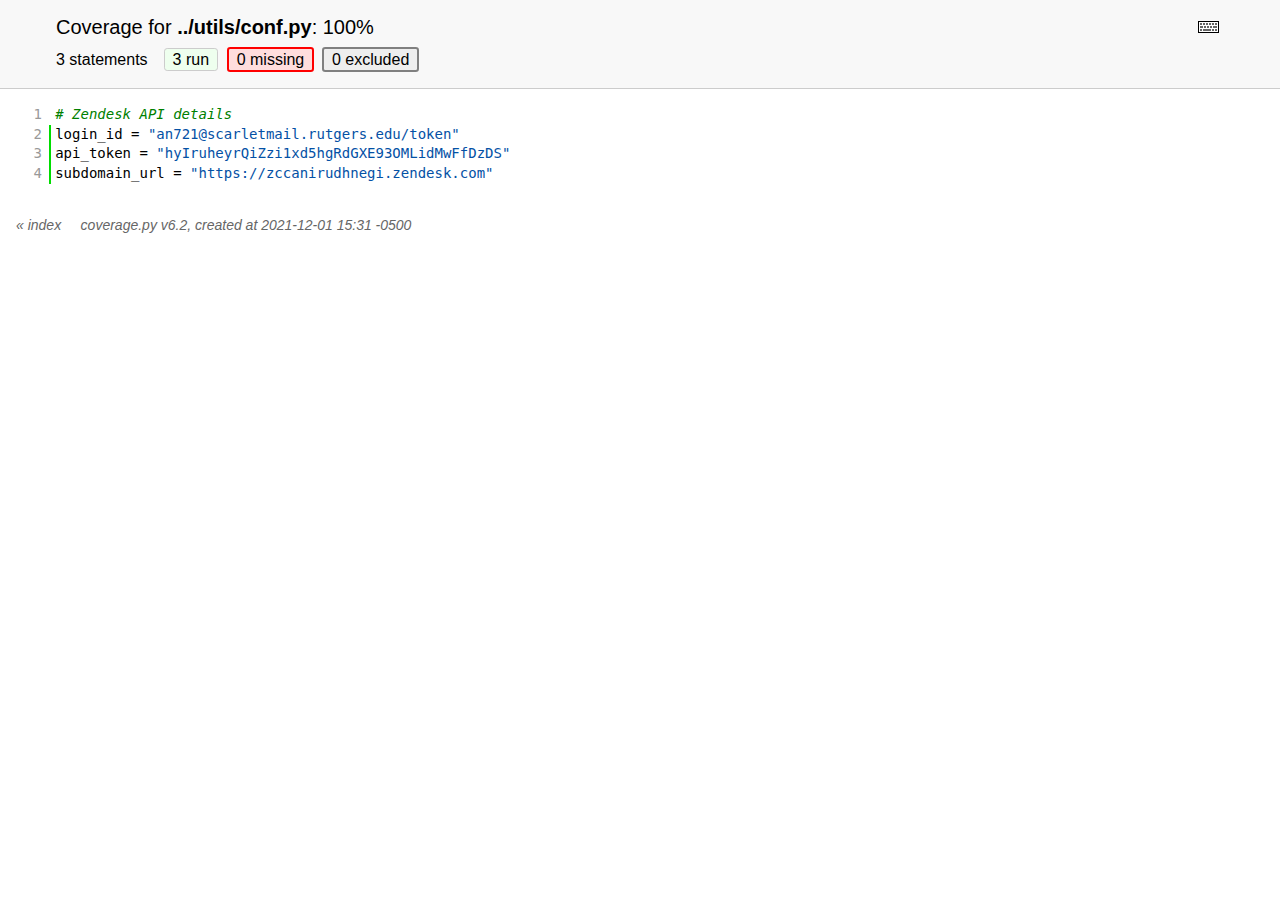
<file: tests/htmlcov/d_e3de72d45c1d17f4_conf_py.html>
<!DOCTYPE html>
<html>
<head>
    <meta http-equiv="Content-Type" content="text/html; charset=utf-8">
    <meta http-equiv="X-UA-Compatible" content="IE=emulateIE7" />
    <title>Coverage for ../utils/conf.py: 100%</title>
    <link rel="icon" sizes="32x32" href="favicon_32.png">
    <link rel="stylesheet" href="style.css" type="text/css">
    <script type="text/javascript" src="coverage_html.js" defer></script>
</head>
<body class="pyfile">
<header>
    <div class="content">
        <h1>
            <span class="text">Coverage for </span><b>../utils/conf.py</b>:
            <span class="pc_cov">100%</span>
        </h1>
        <div id="help_panel_wrapper">
            <input id="help_panel_state" type="checkbox">
            <label for="help_panel_state">
                <img id="keyboard_icon" src="keybd_closed.png" alt="Show/hide keyboard shortcuts" />
            </label>
            <div id="help_panel">
                <p class="legend">Shortcuts on this page</p>
                <div>
                    <p class="keyhelp">
                        <kbd>r</kbd>
                        <kbd>m</kbd>
                        <kbd>x</kbd>
                        &nbsp; toggle line displays
                    </p>
                    <p class="keyhelp">
                        <kbd>j</kbd>
                        <kbd>k</kbd> &nbsp; next/prev highlighted chunk
                    </p>
                    <p class="keyhelp">
                        <kbd>0</kbd> &nbsp; (zero) top of page
                    </p>
                    <p class="keyhelp">
                        <kbd>1</kbd> &nbsp; (one) first highlighted chunk
                    </p>
                </div>
            </div>
        </div>
        <h2>
            <span class="text">3 statements &nbsp;</span>
            <button type="button" class="run button_toggle_run" value="run" data-shortcut="r" title="Toggle lines run">3<span class="text"> run</span></button>
            <button type="button" class="mis show_mis button_toggle_mis" value="mis" data-shortcut="m" title="Toggle lines missing">0<span class="text"> missing</span></button>
            <button type="button" class="exc show_exc button_toggle_exc" value="exc" data-shortcut="x" title="Toggle lines excluded">0<span class="text"> excluded</span></button>
        </h2>
        <div style="display: none;">
            <button type="button" class="button_next_chunk" data-shortcut="j">Next highlighted chunk</button>
            <button type="button" class="button_prev_chunk" data-shortcut="k">Previous highlighted chunk</button>
            <button type="button" class="button_top_of_page" data-shortcut="0">Goto top of page</button>
            <button type="button" class="button_first_chunk" data-shortcut="1">Goto first highlighted chunk</button>
        </div>
    </div>
</header>
<main id="source">
    <p class="pln"><span class="n"><a id="t1" href="#t1">1</a></span><span class="t"><span class="com"># Zendesk API details</span>&nbsp;</span><span class="r"></span></p>
    <p class="run"><span class="n"><a id="t2" href="#t2">2</a></span><span class="t"><span class="nam">login_id</span> <span class="op">=</span> <span class="str">"an721@scarletmail.rutgers.edu/token"</span>&nbsp;</span><span class="r"></span></p>
    <p class="run"><span class="n"><a id="t3" href="#t3">3</a></span><span class="t"><span class="nam">api_token</span> <span class="op">=</span> <span class="str">"hyIruheyrQiZzi1xd5hgRdGXE93OMLidMwFfDzDS"</span>&nbsp;</span><span class="r"></span></p>
    <p class="run"><span class="n"><a id="t4" href="#t4">4</a></span><span class="t"><span class="nam">subdomain_url</span> <span class="op">=</span> <span class="str">"https://zccanirudhnegi.zendesk.com"</span>&nbsp;</span><span class="r"></span></p>
</main>
<footer>
    <div class="content">
        <p>
            <a class="nav" href="index.html">&#xab; index</a> &nbsp; &nbsp; <a class="nav" href="https://coverage.readthedocs.io">coverage.py v6.2</a>,
            created at 2021-12-01 15:31 -0500
        </p>
    </div>
</footer>
</body>
</html>
</file>
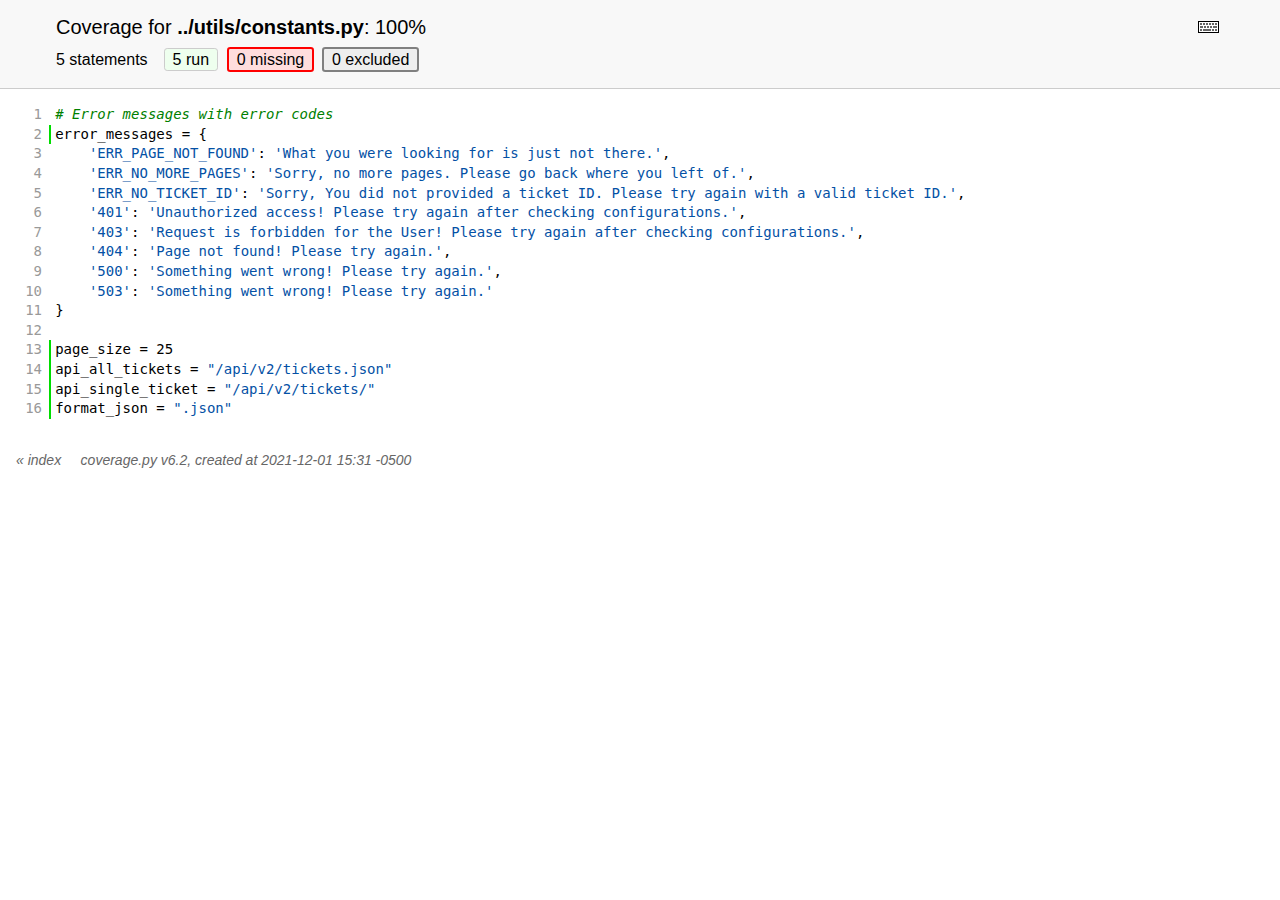
<file: tests/htmlcov/d_e3de72d45c1d17f4_constants_py.html>
<!DOCTYPE html>
<html>
<head>
    <meta http-equiv="Content-Type" content="text/html; charset=utf-8">
    <meta http-equiv="X-UA-Compatible" content="IE=emulateIE7" />
    <title>Coverage for ../utils/constants.py: 100%</title>
    <link rel="icon" sizes="32x32" href="favicon_32.png">
    <link rel="stylesheet" href="style.css" type="text/css">
    <script type="text/javascript" src="coverage_html.js" defer></script>
</head>
<body class="pyfile">
<header>
    <div class="content">
        <h1>
            <span class="text">Coverage for </span><b>../utils/constants.py</b>:
            <span class="pc_cov">100%</span>
        </h1>
        <div id="help_panel_wrapper">
            <input id="help_panel_state" type="checkbox">
            <label for="help_panel_state">
                <img id="keyboard_icon" src="keybd_closed.png" alt="Show/hide keyboard shortcuts" />
            </label>
            <div id="help_panel">
                <p class="legend">Shortcuts on this page</p>
                <div>
                    <p class="keyhelp">
                        <kbd>r</kbd>
                        <kbd>m</kbd>
                        <kbd>x</kbd>
                        &nbsp; toggle line displays
                    </p>
                    <p class="keyhelp">
                        <kbd>j</kbd>
                        <kbd>k</kbd> &nbsp; next/prev highlighted chunk
                    </p>
                    <p class="keyhelp">
                        <kbd>0</kbd> &nbsp; (zero) top of page
                    </p>
                    <p class="keyhelp">
                        <kbd>1</kbd> &nbsp; (one) first highlighted chunk
                    </p>
                </div>
            </div>
        </div>
        <h2>
            <span class="text">5 statements &nbsp;</span>
            <button type="button" class="run button_toggle_run" value="run" data-shortcut="r" title="Toggle lines run">5<span class="text"> run</span></button>
            <button type="button" class="mis show_mis button_toggle_mis" value="mis" data-shortcut="m" title="Toggle lines missing">0<span class="text"> missing</span></button>
            <button type="button" class="exc show_exc button_toggle_exc" value="exc" data-shortcut="x" title="Toggle lines excluded">0<span class="text"> excluded</span></button>
        </h2>
        <div style="display: none;">
            <button type="button" class="button_next_chunk" data-shortcut="j">Next highlighted chunk</button>
            <button type="button" class="button_prev_chunk" data-shortcut="k">Previous highlighted chunk</button>
            <button type="button" class="button_top_of_page" data-shortcut="0">Goto top of page</button>
            <button type="button" class="button_first_chunk" data-shortcut="1">Goto first highlighted chunk</button>
        </div>
    </div>
</header>
<main id="source">
    <p class="pln"><span class="n"><a id="t1" href="#t1">1</a></span><span class="t"><span class="com"># Error messages with error codes</span>&nbsp;</span><span class="r"></span></p>
    <p class="run"><span class="n"><a id="t2" href="#t2">2</a></span><span class="t"><span class="nam">error_messages</span> <span class="op">=</span> <span class="op">{</span>&nbsp;</span><span class="r"></span></p>
    <p class="pln"><span class="n"><a id="t3" href="#t3">3</a></span><span class="t">    <span class="str">'ERR_PAGE_NOT_FOUND'</span><span class="op">:</span> <span class="str">'What you were looking for is just not there.'</span><span class="op">,</span>&nbsp;</span><span class="r"></span></p>
    <p class="pln"><span class="n"><a id="t4" href="#t4">4</a></span><span class="t">    <span class="str">'ERR_NO_MORE_PAGES'</span><span class="op">:</span> <span class="str">'Sorry, no more pages. Please go back where you left of.'</span><span class="op">,</span>&nbsp;</span><span class="r"></span></p>
    <p class="pln"><span class="n"><a id="t5" href="#t5">5</a></span><span class="t">    <span class="str">'ERR_NO_TICKET_ID'</span><span class="op">:</span> <span class="str">'Sorry, You did not provided a ticket ID. Please try again with a valid ticket ID.'</span><span class="op">,</span>&nbsp;</span><span class="r"></span></p>
    <p class="pln"><span class="n"><a id="t6" href="#t6">6</a></span><span class="t">    <span class="str">'401'</span><span class="op">:</span> <span class="str">'Unauthorized access! Please try again after checking configurations.'</span><span class="op">,</span>&nbsp;</span><span class="r"></span></p>
    <p class="pln"><span class="n"><a id="t7" href="#t7">7</a></span><span class="t">    <span class="str">'403'</span><span class="op">:</span> <span class="str">'Request is forbidden for the User! Please try again after checking configurations.'</span><span class="op">,</span>&nbsp;</span><span class="r"></span></p>
    <p class="pln"><span class="n"><a id="t8" href="#t8">8</a></span><span class="t">    <span class="str">'404'</span><span class="op">:</span> <span class="str">'Page not found! Please try again.'</span><span class="op">,</span>&nbsp;</span><span class="r"></span></p>
    <p class="pln"><span class="n"><a id="t9" href="#t9">9</a></span><span class="t">    <span class="str">'500'</span><span class="op">:</span> <span class="str">'Something went wrong! Please try again.'</span><span class="op">,</span>&nbsp;</span><span class="r"></span></p>
    <p class="pln"><span class="n"><a id="t10" href="#t10">10</a></span><span class="t">    <span class="str">'503'</span><span class="op">:</span> <span class="str">'Something went wrong! Please try again.'</span>&nbsp;</span><span class="r"></span></p>
    <p class="pln"><span class="n"><a id="t11" href="#t11">11</a></span><span class="t"><span class="op">}</span>&nbsp;</span><span class="r"></span></p>
    <p class="pln"><span class="n"><a id="t12" href="#t12">12</a></span><span class="t">&nbsp;</span><span class="r"></span></p>
    <p class="run"><span class="n"><a id="t13" href="#t13">13</a></span><span class="t"><span class="nam">page_size</span> <span class="op">=</span> <span class="num">25</span>&nbsp;</span><span class="r"></span></p>
    <p class="run"><span class="n"><a id="t14" href="#t14">14</a></span><span class="t"><span class="nam">api_all_tickets</span> <span class="op">=</span> <span class="str">"/api/v2/tickets.json"</span>&nbsp;</span><span class="r"></span></p>
    <p class="run"><span class="n"><a id="t15" href="#t15">15</a></span><span class="t"><span class="nam">api_single_ticket</span> <span class="op">=</span> <span class="str">"/api/v2/tickets/"</span>&nbsp;</span><span class="r"></span></p>
    <p class="run"><span class="n"><a id="t16" href="#t16">16</a></span><span class="t"><span class="nam">format_json</span> <span class="op">=</span> <span class="str">".json"</span>&nbsp;</span><span class="r"></span></p>
</main>
<footer>
    <div class="content">
        <p>
            <a class="nav" href="index.html">&#xab; index</a> &nbsp; &nbsp; <a class="nav" href="https://coverage.readthedocs.io">coverage.py v6.2</a>,
            created at 2021-12-01 15:31 -0500
        </p>
    </div>
</footer>
</body>
</html>
</file>
<file: tests/htmlcov/style.css>
@charset "UTF-8";
/* Licensed under the Apache License: http://www.apache.org/licenses/LICENSE-2.0 */
/* For details: https://github.com/nedbat/coveragepy/blob/master/NOTICE.txt */
/* Don't edit this .css file. Edit the .scss file instead! */
html, body, h1, h2, h3, p, table, td, th { margin: 0; padding: 0; border: 0; font-weight: inherit; font-style: inherit; font-size: 100%; font-family: inherit; vertical-align: baseline; }

body { font-family: -apple-system, BlinkMacSystemFont, "Segoe UI", Roboto, Ubuntu, Cantarell, "Helvetica Neue", sans-serif; font-size: 1em; background: #fff; color: #000; }

@media (prefers-color-scheme: dark) { body { background: #1e1e1e; } }

@media (prefers-color-scheme: dark) { body { color: #eee; } }

html > body { font-size: 16px; }

a:active, a:focus { outline: 2px dashed #007acc; }

p { font-size: .875em; line-height: 1.4em; }

table { border-collapse: collapse; }

td { vertical-align: top; }

table tr.hidden { display: none !important; }

p#no_rows { display: none; font-size: 1.2em; }

a.nav { text-decoration: none; color: inherit; }

a.nav:hover { text-decoration: underline; color: inherit; }

header { background: #f8f8f8; width: 100%; z-index: 2; border-bottom: 1px solid #ccc; }

@media (prefers-color-scheme: dark) { header { background: black; } }

@media (prefers-color-scheme: dark) { header { border-color: #333; } }

header .content { padding: 1rem 3.5rem; }

header h2 { margin-top: .5em; font-size: 1em; }

header.sticky { position: fixed; left: 0; right: 0; height: 2.5em; }

header.sticky .text { display: none; }

header.sticky h1, header.sticky h2 { font-size: 1em; margin-top: 0; display: inline-block; }

header.sticky .content { padding: 0.5rem 3.5rem; }

header.sticky .content p { font-size: 1em; }

header.sticky ~ #source { padding-top: 6.5em; }

main { position: relative; z-index: 1; }

.indexfile footer { margin: 1rem 3.5rem; }

.pyfile footer { margin: 1rem 1rem; }

footer .content { padding: 0; color: #666; font-style: italic; }

@media (prefers-color-scheme: dark) { footer .content { color: #aaa; } }

#index { margin: 1rem 0 0 3.5rem; }

h1 { font-size: 1.25em; display: inline-block; }

#filter_container { float: right; margin: 0 2em 0 0; }

#filter_container input { width: 10em; padding: 0.2em 0.5em; border: 2px solid #ccc; background: #fff; color: #000; }

@media (prefers-color-scheme: dark) { #filter_container input { border-color: #444; } }

@media (prefers-color-scheme: dark) { #filter_container input { background: #1e1e1e; } }

@media (prefers-color-scheme: dark) { #filter_container input { color: #eee; } }

#filter_container input:focus { border-color: #007acc; }

header button { font-family: inherit; font-size: inherit; border: 1px solid; border-radius: .2em; color: inherit; padding: .1em .5em; margin: 1px calc(.1em + 1px); cursor: pointer; border-color: #ccc; }

@media (prefers-color-scheme: dark) { header button { border-color: #444; } }

header button:active, header button:focus { outline: 2px dashed #007acc; }

header button.run { background: #eeffee; }

@media (prefers-color-scheme: dark) { header button.run { background: #373d29; } }

header button.run.show_run { background: #dfd; border: 2px solid #00dd00; margin: 0 .1em; }

@media (prefers-color-scheme: dark) { header button.run.show_run { background: #373d29; } }

header button.mis { background: #ffeeee; }

@media (prefers-color-scheme: dark) { header button.mis { background: #4b1818; } }

header button.mis.show_mis { background: #fdd; border: 2px solid #ff0000; margin: 0 .1em; }

@media (prefers-color-scheme: dark) { header button.mis.show_mis { background: #4b1818; } }

header button.exc { background: #f7f7f7; }

@media (prefers-color-scheme: dark) { header button.exc { background: #333; } }

header button.exc.show_exc { background: #eee; border: 2px solid #808080; margin: 0 .1em; }

@media (prefers-color-scheme: dark) { header button.exc.show_exc { background: #333; } }

header button.par { background: #ffffd5; }

@media (prefers-color-scheme: dark) { header button.par { background: #650; } }

header button.par.show_par { background: #ffa; border: 2px solid #bbbb00; margin: 0 .1em; }

@media (prefers-color-scheme: dark) { header button.par.show_par { background: #650; } }

#help_panel, #source p .annotate.long { display: none; position: absolute; z-index: 999; background: #ffffcc; border: 1px solid #888; border-radius: .2em; color: #333; padding: .25em .5em; }

#source p .annotate.long { white-space: normal; float: right; top: 1.75em; right: 1em; height: auto; }

#help_panel_wrapper { float: right; position: relative; }

#keyboard_icon { margin: 5px; }

#help_panel_state { display: none; }

#help_panel { top: 25px; right: 0; padding: .75em; border: 1px solid #883; }

#help_panel .legend { font-style: italic; margin-bottom: 1em; }

.indexfile #help_panel { width: 25em; }

.pyfile #help_panel { width: 18em; }

#help_panel_state:checked ~ #help_panel { display: block; }

.keyhelp { margin-top: .75em; }

kbd { border: 1px solid black; border-color: #888 #333 #333 #888; padding: .1em .35em; font-family: SFMono-Regular, Menlo, Monaco, Consolas, monospace; font-weight: bold; background: #eee; border-radius: 3px; }

#source { padding: 1em 0 1em 3.5rem; font-family: SFMono-Regular, Menlo, Monaco, Consolas, monospace; }

#source p { position: relative; white-space: pre; }

#source p * { box-sizing: border-box; }

#source p .n { float: left; text-align: right; width: 3.5rem; box-sizing: border-box; margin-left: -3.5rem; padding-right: 1em; color: #999; }

@media (prefers-color-scheme: dark) { #source p .n { color: #777; } }

#source p .n.highlight { background: #ffdd00; }

#source p .n a { margin-top: -4em; padding-top: 4em; text-decoration: none; color: #999; }

@media (prefers-color-scheme: dark) { #source p .n a { color: #777; } }

#source p .n a:hover { text-decoration: underline; color: #999; }

@media (prefers-color-scheme: dark) { #source p .n a:hover { color: #777; } }

#source p .t { display: inline-block; width: 100%; box-sizing: border-box; margin-left: -.5em; padding-left: 0.3em; border-left: 0.2em solid #fff; }

@media (prefers-color-scheme: dark) { #source p .t { border-color: #1e1e1e; } }

#source p .t:hover { background: #f2f2f2; }

@media (prefers-color-scheme: dark) { #source p .t:hover { background: #282828; } }

#source p .t:hover ~ .r .annotate.long { display: block; }

#source p .t .com { color: #008000; font-style: italic; line-height: 1px; }

@media (prefers-color-scheme: dark) { #source p .t .com { color: #6a9955; } }

#source p .t .key { font-weight: bold; line-height: 1px; }

#source p .t .str { color: #0451a5; }

@media (prefers-color-scheme: dark) { #source p .t .str { color: #9cdcfe; } }

#source p.mis .t { border-left: 0.2em solid #ff0000; }

#source p.mis.show_mis .t { background: #fdd; }

@media (prefers-color-scheme: dark) { #source p.mis.show_mis .t { background: #4b1818; } }

#source p.mis.show_mis .t:hover { background: #f2d2d2; }

@media (prefers-color-scheme: dark) { #source p.mis.show_mis .t:hover { background: #532323; } }

#source p.run .t { border-left: 0.2em solid #00dd00; }

#source p.run.show_run .t { background: #dfd; }

@media (prefers-color-scheme: dark) { #source p.run.show_run .t { background: #373d29; } }

#source p.run.show_run .t:hover { background: #d2f2d2; }

@media (prefers-color-scheme: dark) { #source p.run.show_run .t:hover { background: #404633; } }

#source p.exc .t { border-left: 0.2em solid #808080; }

#source p.exc.show_exc .t { background: #eee; }

@media (prefers-color-scheme: dark) { #source p.exc.show_exc .t { background: #333; } }

#source p.exc.show_exc .t:hover { background: #e2e2e2; }

@media (prefers-color-scheme: dark) { #source p.exc.show_exc .t:hover { background: #3c3c3c; } }

#source p.par .t { border-left: 0.2em solid #bbbb00; }

#source p.par.show_par .t { background: #ffa; }

@media (prefers-color-scheme: dark) { #source p.par.show_par .t { background: #650; } }

#source p.par.show_par .t:hover { background: #f2f2a2; }

@media (prefers-color-scheme: dark) { #source p.par.show_par .t:hover { background: #6d5d0c; } }

#source p .r { position: absolute; top: 0; right: 2.5em; font-family: -apple-system, BlinkMacSystemFont, "Segoe UI", Roboto, Ubuntu, Cantarell, "Helvetica Neue", sans-serif; }

#source p .annotate { font-family: -apple-system, BlinkMacSystemFont, "Segoe UI", Roboto, Ubuntu, Cantarell, "Helvetica Neue", sans-serif; color: #666; padding-right: .5em; }

@media (prefers-color-scheme: dark) { #source p .annotate { color: #ddd; } }

#source p .annotate.short:hover ~ .long { display: block; }

#source p .annotate.long { width: 30em; right: 2.5em; }

#source p input { display: none; }

#source p input ~ .r label.ctx { cursor: pointer; border-radius: .25em; }

#source p input ~ .r label.ctx::before { content: "▶ "; }

#source p input ~ .r label.ctx:hover { background: #e8f4ff; color: #666; }

@media (prefers-color-scheme: dark) { #source p input ~ .r label.ctx:hover { background: #0f3a42; } }

@media (prefers-color-scheme: dark) { #source p input ~ .r label.ctx:hover { color: #aaa; } }

#source p input:checked ~ .r label.ctx { background: #d0e8ff; color: #666; border-radius: .75em .75em 0 0; padding: 0 .5em; margin: -.25em 0; }

@media (prefers-color-scheme: dark) { #source p input:checked ~ .r label.ctx { background: #056; } }

@media (prefers-color-scheme: dark) { #source p input:checked ~ .r label.ctx { color: #aaa; } }

#source p input:checked ~ .r label.ctx::before { content: "▼ "; }

#source p input:checked ~ .ctxs { padding: .25em .5em; overflow-y: scroll; max-height: 10.5em; }

#source p label.ctx { color: #999; display: inline-block; padding: 0 .5em; font-size: .8333em; }

@media (prefers-color-scheme: dark) { #source p label.ctx { color: #777; } }

#source p .ctxs { display: block; max-height: 0; overflow-y: hidden; transition: all .2s; padding: 0 .5em; font-family: -apple-system, BlinkMacSystemFont, "Segoe UI", Roboto, Ubuntu, Cantarell, "Helvetica Neue", sans-serif; white-space: nowrap; background: #d0e8ff; border-radius: .25em; margin-right: 1.75em; }

@media (prefers-color-scheme: dark) { #source p .ctxs { background: #056; } }

#source p .ctxs span { display: block; text-align: right; }

#index { font-family: SFMono-Regular, Menlo, Monaco, Consolas, monospace; font-size: 0.875em; }

#index table.index { margin-left: -.5em; }

#index td, #index th { text-align: right; width: 5em; padding: .25em .5em; border-bottom: 1px solid #eee; }

@media (prefers-color-scheme: dark) { #index td, #index th { border-color: #333; } }

#index td.name, #index th.name { text-align: left; width: auto; }

#index th { font-style: italic; color: #333; cursor: pointer; }

@media (prefers-color-scheme: dark) { #index th { color: #ddd; } }

#index th:hover { background: #eee; }

@media (prefers-color-scheme: dark) { #index th:hover { background: #333; } }

#index th[aria-sort="ascending"], #index th[aria-sort="descending"] { white-space: nowrap; background: #eee; padding-left: .5em; }

@media (prefers-color-scheme: dark) { #index th[aria-sort="ascending"], #index th[aria-sort="descending"] { background: #333; } }

#index th[aria-sort="ascending"]::after { font-family: sans-serif; content: " ↑"; }

#index th[aria-sort="descending"]::after { font-family: sans-serif; content: " ↓"; }

#index td.name a { text-decoration: none; color: inherit; }

#index tr.total td, #index tr.total_dynamic td { font-weight: bold; border-top: 1px solid #ccc; border-bottom: none; }

#index tr.file:hover { background: #eee; }

@media (prefers-color-scheme: dark) { #index tr.file:hover { background: #333; } }

#index tr.file:hover td.name { text-decoration: underline; color: inherit; }

#scroll_marker { position: fixed; z-index: 3; right: 0; top: 0; width: 16px; height: 100%; background: #fff; border-left: 1px solid #eee; will-change: transform; }

@media (prefers-color-scheme: dark) { #scroll_marker { background: #1e1e1e; } }

@media (prefers-color-scheme: dark) { #scroll_marker { border-color: #333; } }

#scroll_marker .marker { background: #ccc; position: absolute; min-height: 3px; width: 100%; }

@media (prefers-color-scheme: dark) { #scroll_marker .marker { background: #444; } }
</file>
